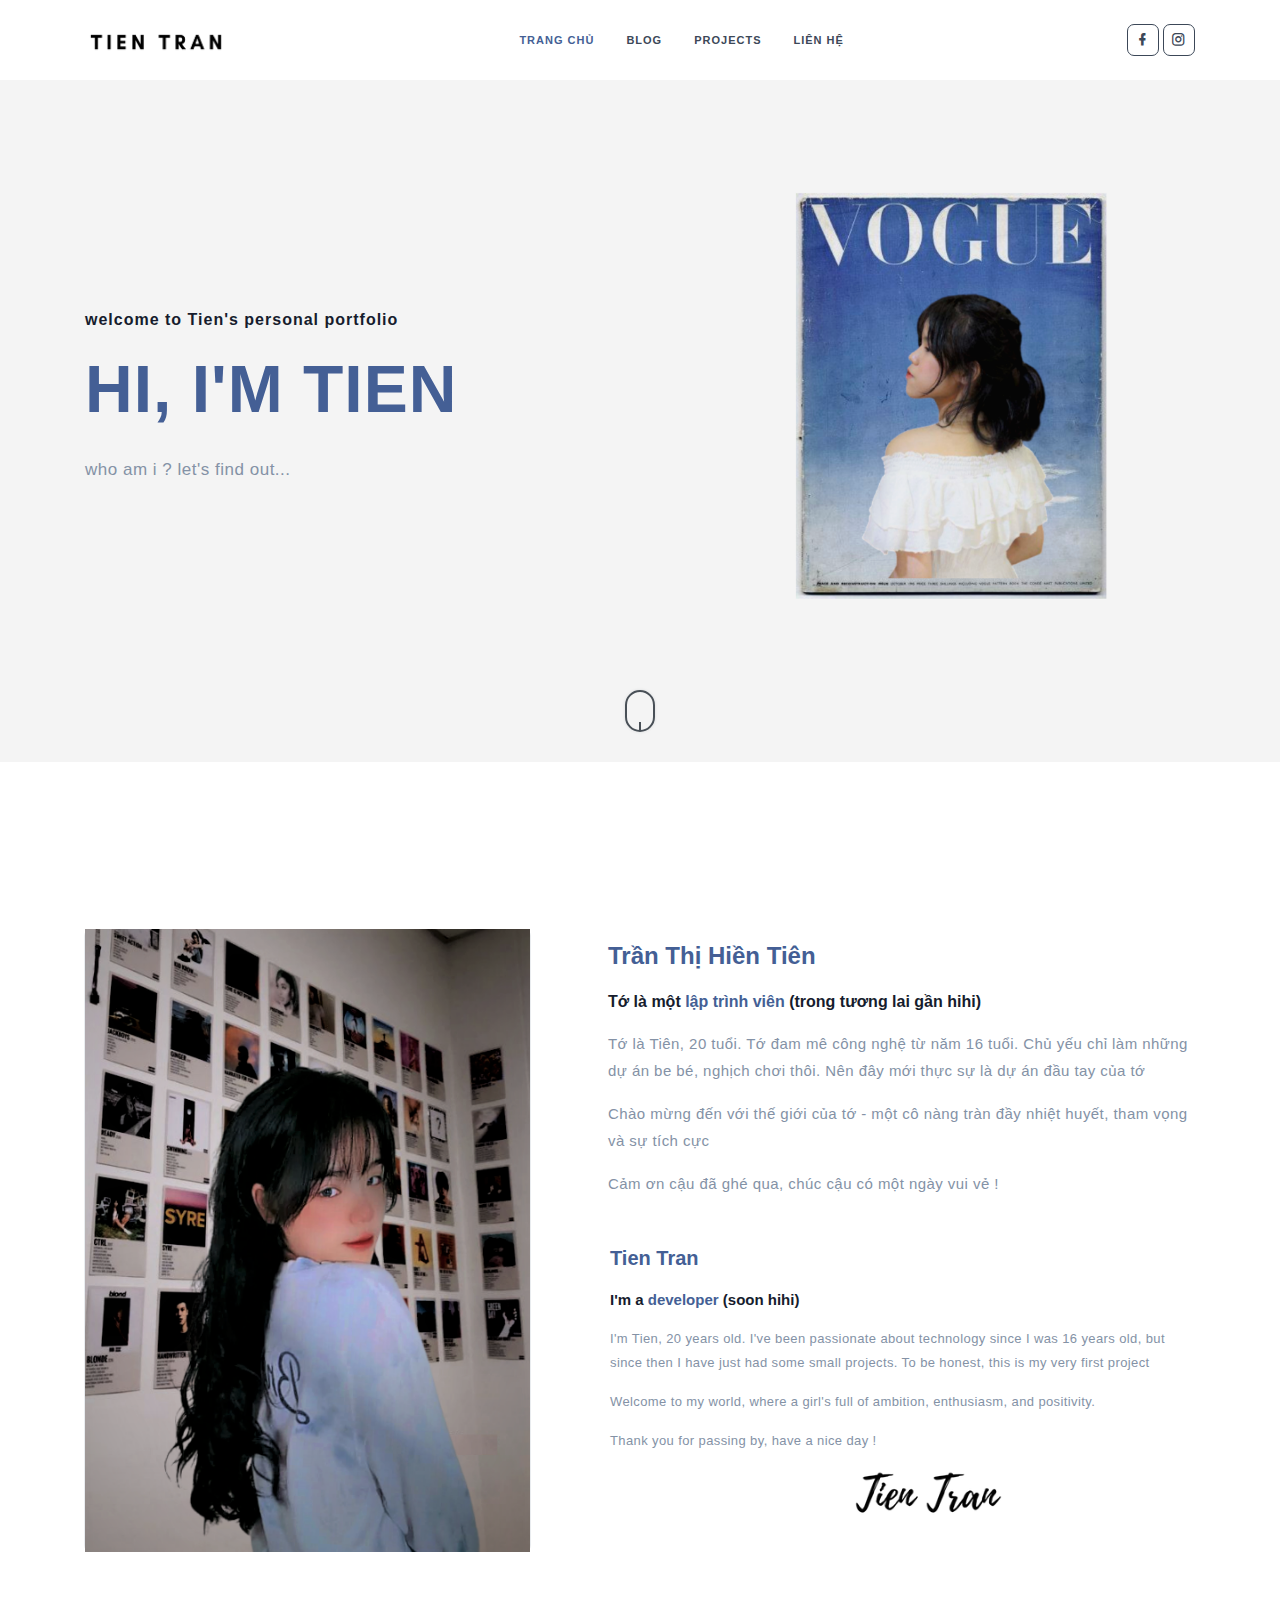
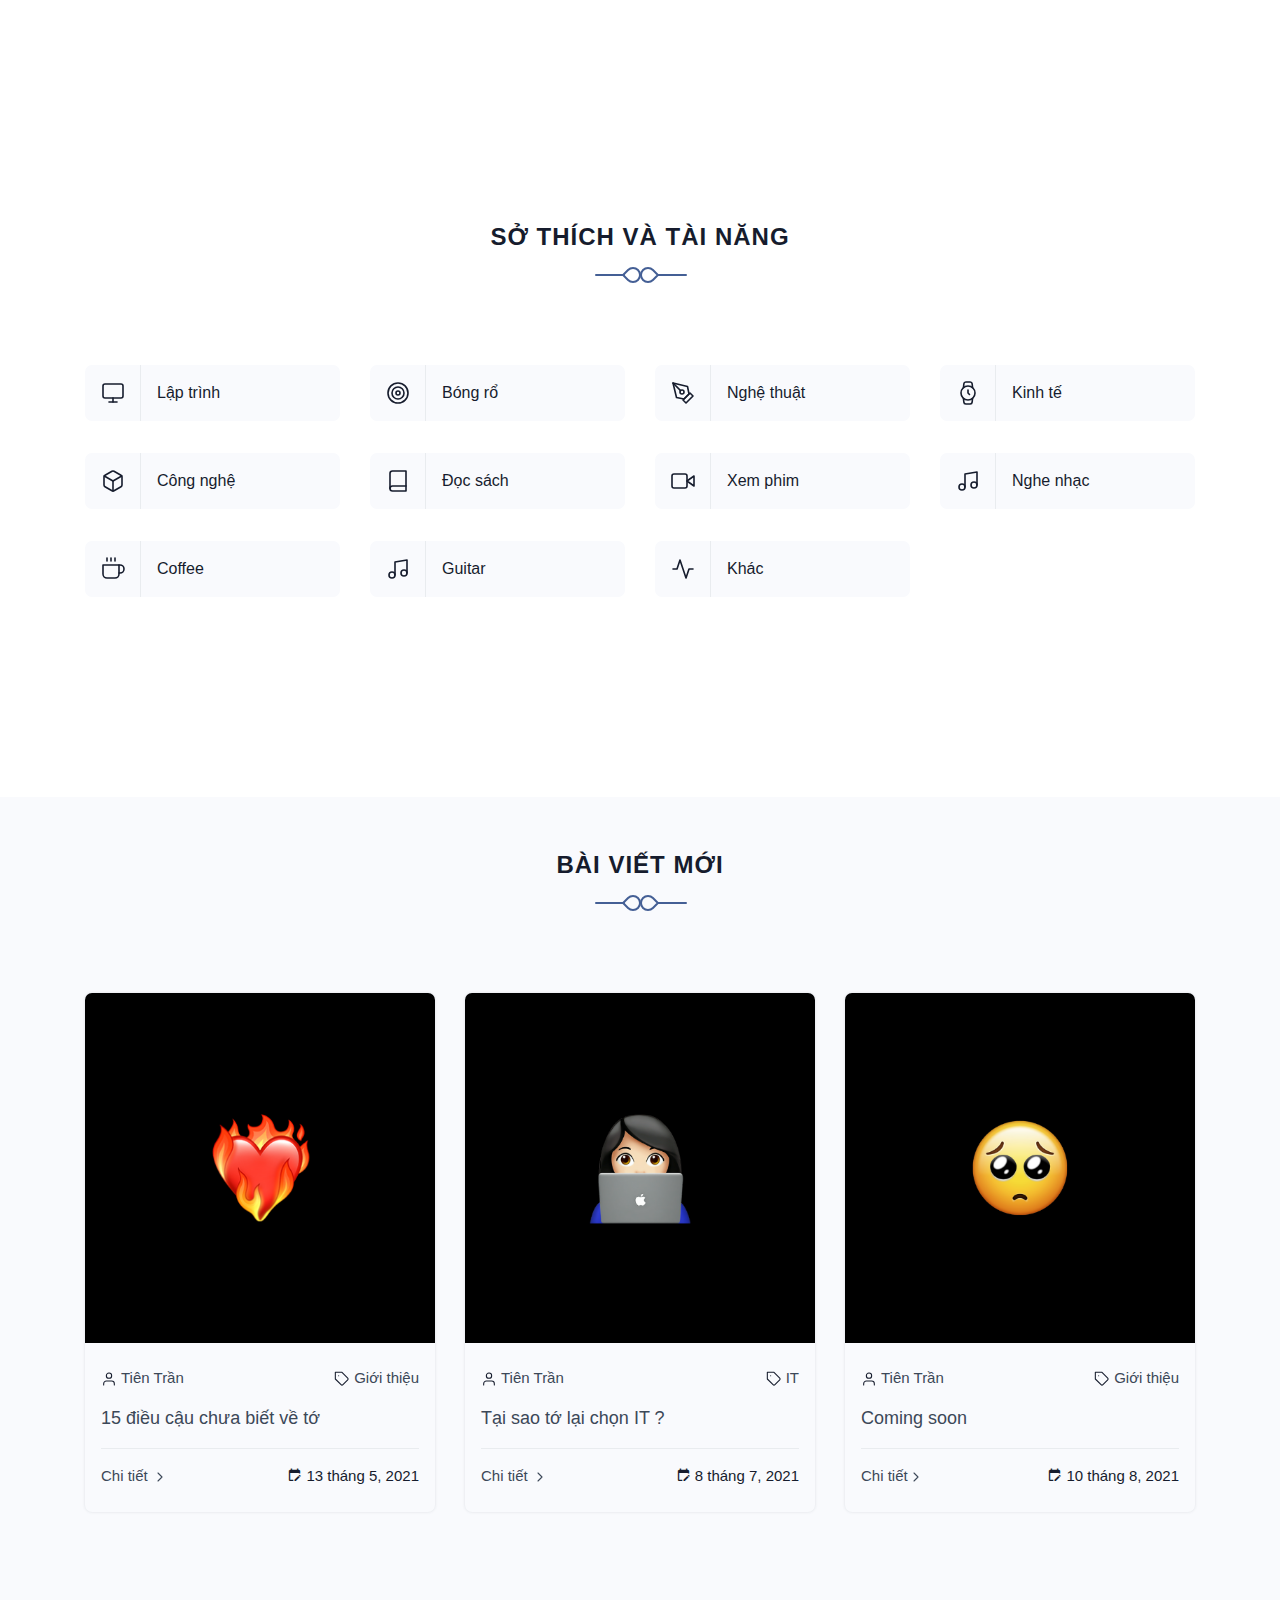
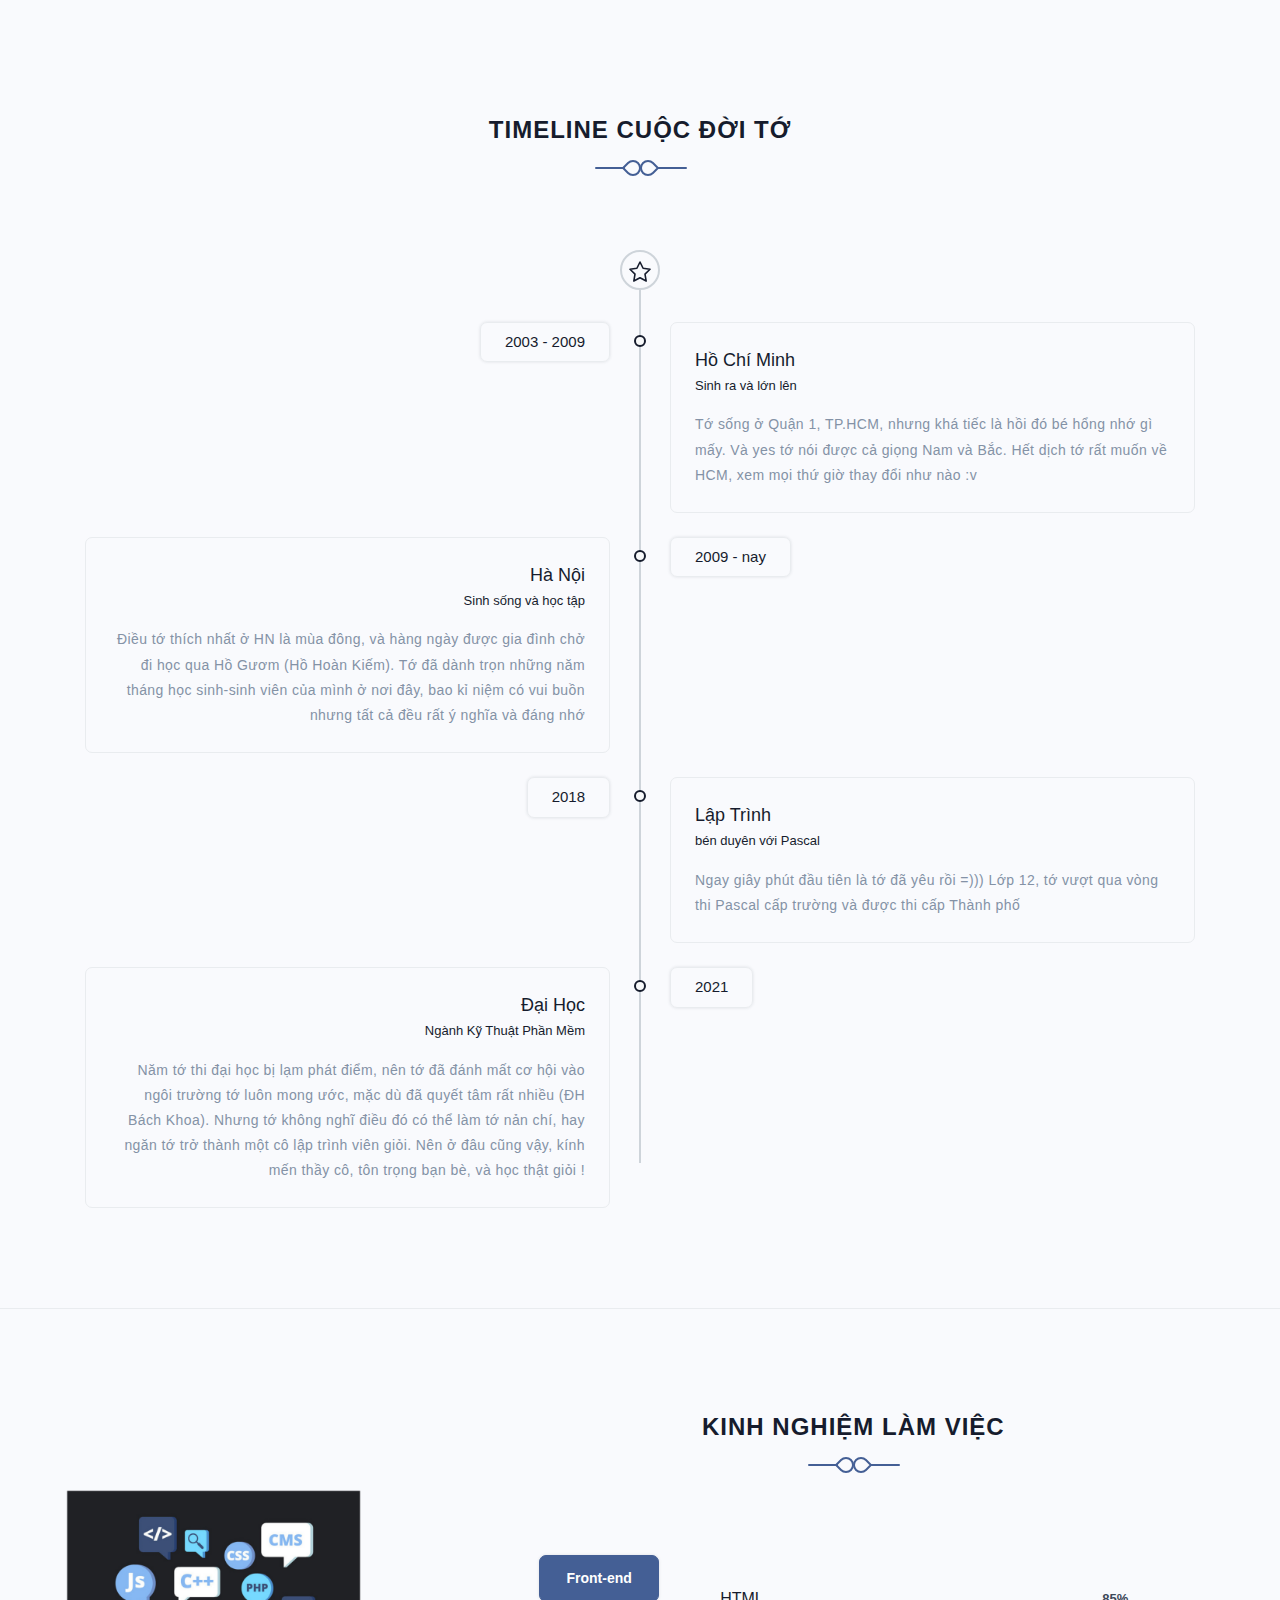
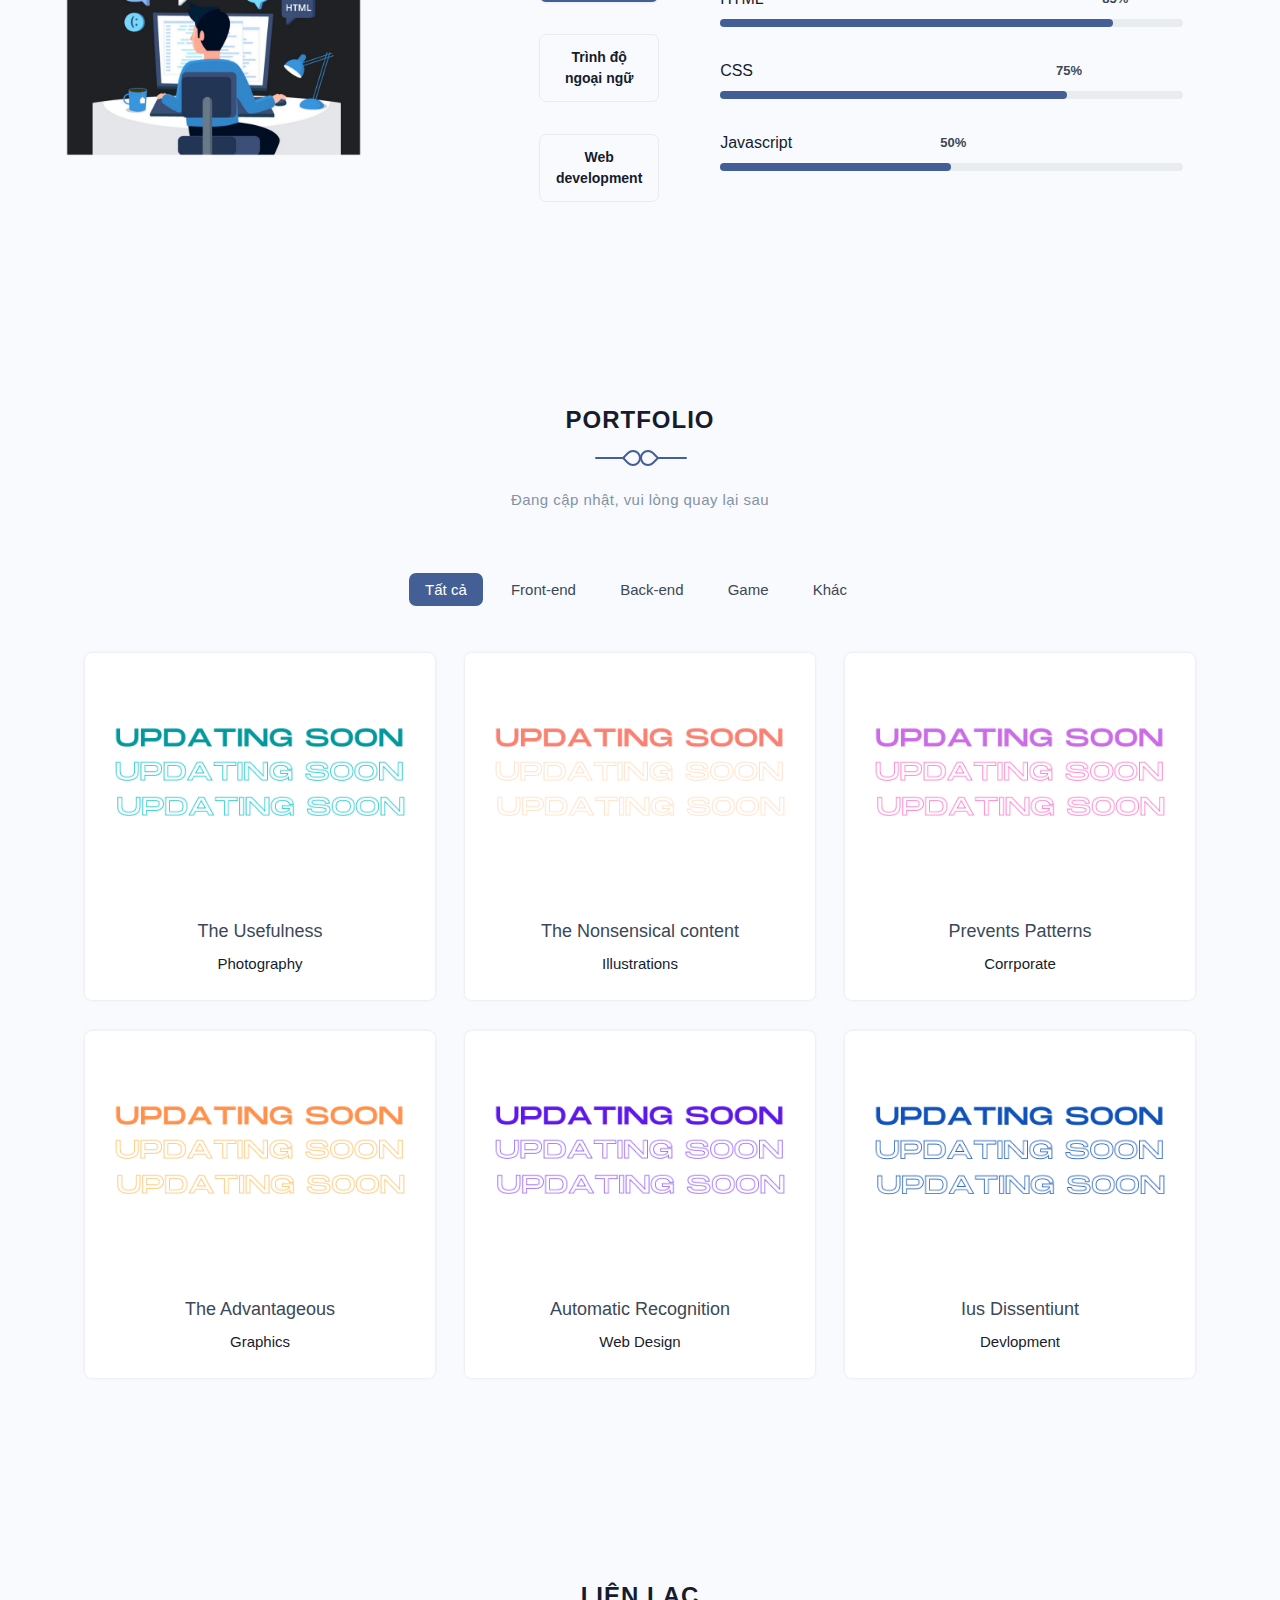
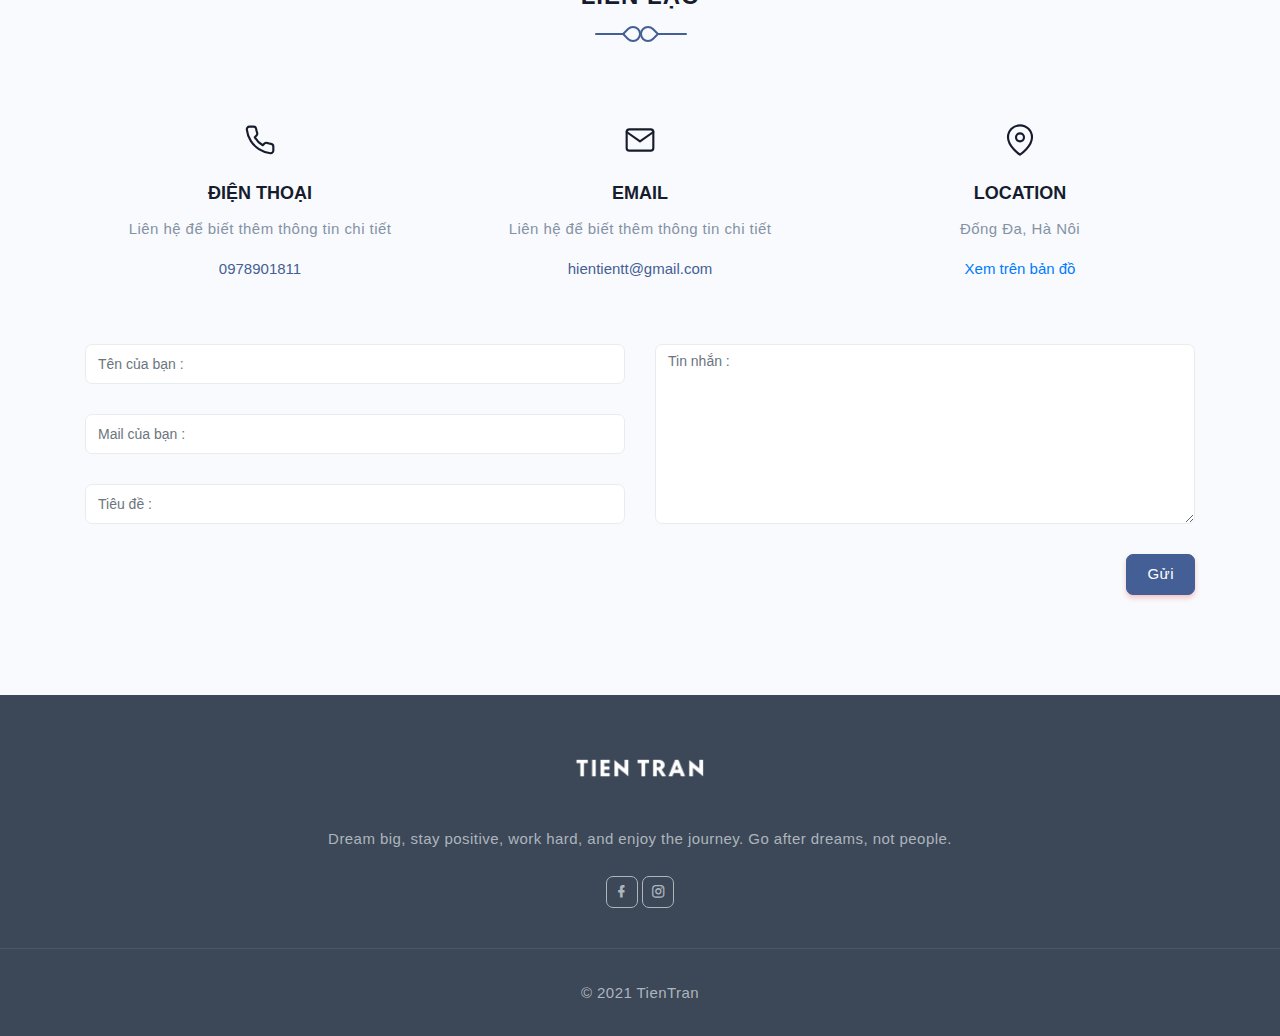
<file: index.html>
<!DOCTYPE html>
    <html lang="en">

    <head>
        <meta charset="utf-8">
        <title> Tiên Trần </title>
        <link rel="shortcut icon" href="/favicon.ico" />
        <meta name="viewport" content="width=device-width, initial-scale=1.0">
        <meta name="description" content="Premium Bootstrap 4 Landing Page Template" />
        <meta name="keywords" content="bootstrap 4, premium, marketing, multipurpose" />
        <meta content="Shreethemes" name="author" />
        <!-- favicon -->
        <link rel="shortcut icon" href="images/favicon.ico">
        <!-- Bootstrap -->
        <link href="css/bootstrap.min.css" rel="stylesheet" type="text/css" />
        <!-- Magnific -->
        <link href="css/magnific-popup.css" rel="stylesheet" type="text/css" />
        <!-- Icon -->
        <link href="css/materialdesignicons.min.css" rel="stylesheet" type="text/css" />
                  
        <!-- SLICK SLIDER -->
        <link rel="stylesheet" href="css/owl.carousel.min.css"/> 
        <link rel="stylesheet" href="css/owl.theme.css"/> 
        <link rel="stylesheet" href="css/owl.transitions.css"/>    
        <!-- Custom Css -->
        <link href="css/style.css" rel="stylesheet" type="text/css" id="theme-opt" />
        <link href="css/colors/default.css" rel="stylesheet" id="color-opt">

    </head>

    <body>
        <!-- Loader -->
        <div id="preloader">
            <div id="status">
                <div class="logo">
                    <img src="images/logo.png" width="20%" height="20%" class="d-block mx-auto" alt="">
                </div>
                <div class="spinner">
                    <div class="bounce1"></div>
                    <div class="bounce2"></div>
                    <div class="bounce3"></div>
                </div>
            </div>
        </div>
        <!-- Loader -->
        
        <!-- Navbar Start -->
        <nav class="navbar navbar-expand-lg fixed-top navbar-custom navbar-light sticky">
    		<div class="container" >
                <a class="navbar-brand">
                    <img src="images/logo.png"  height="20" alt="">
                </a>
                <button class="navbar-toggler" type="button" data-toggle="collapse" data-target="#navbarCollapse" aria-controls="navbarCollapse" aria-expanded="false" aria-label="Toggle navigation">
                    <span data-feather="menu" class="fea icon-md"></span>
                </button><!--end button-->

                <div class="collapse navbar-collapse" id="navbarCollapse">
                    <ul class="navbar-nav navbar-nav-link mx-auto">
                        <li class="nav-item active">
                            <a class="nav-link" href="#home"> Trang chủ </a>
                        </li><!--end nav item-->
                        <li class="nav-item">
                            <a class="nav-link" href="#news">Blog</a>
                        </li><!--end nav item-->
                       
                        <li class="nav-item">
                            <a class="nav-link" href="#projects">Projects</a>
                        </li><!--end nav item-->
                        
                        <li class="nav-item">
                            <a class="nav-link" href="#contact">Liên hệ</a>
                        </li><!--end nav item-->
                        
                    </ul>

                    <ul class="list-unstyled mb-0 mt-2 mt-sm-0 social-icon">
                        <li class="list-inline-item"><a href="https://www.facebook.com/hientientt/"><i class="mdi mdi-facebook"></i></a></li>
                        <li class="list-inline-item"><a href="https://www.instagram.com/hientientt/"><i class="mdi mdi-instagram"></i></a></li>
                    </ul>
                </div> 
            </div><!--end container-->
		</nav><!--end navbar-->
        <!-- Navbar End -->

        <!-- HOME START-->
        <section class="bg-home bg-light d-table w-100" style="background-image:url('images/home/01.png')" id="home">
            <div class="container">
                <div class="row align-items-center">
                    <div class="col-lg-12">
                        <div class="title-heading mt-5">
                            <h6 class="sub-title">welcome to Tien's personal portfolio </h6>
                            <h1 class="heading text-primary mb-3">HI, I'M TIEN </h1>
                            <p class="para-desc text-muted">who am i ? let's find out... </p>
                            
                        </div>
                    </div><!--end col-->
                </div><!--end row-->
            </div><!--end container--> 
            <a href="#about" data-scroll-nav="1" class="mouse-icon rounded-pill bg-transparent mouse-down">
                <span class="wheel position-relative d-block mover"></span>
            </a>
        </section><!--end section-->
        <!-- HOME END-->
        
        <!-- About Start -->
        <section 
         id="about">
            <div class="container">
                <div class="row align-items-center">
                    <div class="col-lg-5 col-md-5">
                        <div class="about-hero">
                            <img src="images/tien.png" class="img-fluid mx-auto d-block about-tween position-relative" alt="">
                        </div>
                    </div><!--end col-->

                    <div class="col-lg-7 col-md-7 mt-4 pt-2 mt-sm-0 pt-sm-0">
                        <div class="section-title mb-0 ml-lg-5 ml-md-3" >
                            <h4 class="title text-primary mb-3" style="padding-top:30% ;">Trần Thị Hiền Tiên</h4>
                            <h6 class="designation mb-3">Tớ là một <span class="text-primary">lập trình viên </span>(trong tương lai gần hihi)</h6>
                        
                            <p class="text-muted">Tớ là Tiên, 20 tuổi. Tớ đam mê công nghệ từ năm 16 tuổi. Chủ yếu chỉ làm những dự án be bé, nghịch chơi thôi.
Nên đây mới thực sự là dự án đầu tay của tớ
</p>
                            <p class="text-muted">Chào mừng đến với  thế giới của tớ - một cô nàng tràn đầy nhiệt huyết, tham vọng và sự tích cực

</p> 

    <p class="text-muted">Cảm ơn cậu đã ghé qua, chúc cậu có một ngày vui vẻ ! </p>
    </div>

        



                        <div class="tienganh" style="padding-left: 50px;padding-top:30px ;padding-bottom: 200px; font-size: 13px;">
                                            <h4 class="title text-primary mb-3" style="font-size: 20px !important;">Tien Tran</h4>
                                                                        <h6 class="designation mb-3" style="font-size: 15px !important;">I'm a <span class="text-primary"style="font-size: 15px !important;">developer</span> (soon hihi)</h6>
                                                                        <p class="text-muted">I'm Tien, 20 years old. I've been passionate about technology since I was 16 years old, but since then I have just had some small projects. 
                            To be honest, this is my very first project 

                                            </p>
                                                                        <p class="text-muted">Welcome to my world, where a girl's full of ambition, enthusiasm, and positivity.</p> 

                                                <p class="text-muted">Thank you for passing by, have a nice day !             </p>
                              <img src="images/sign.png" height="50" alt style="padding-left: 40%;">
                        </div>
                        

                
                          
                        </div>
                    </div><!--end col-->
                </div><!--end row-->
            </div><!--end container-->

            <div class="container mt-100 mt-60" style="padding-bottom: 200px;">
                <div class="row justify-content-center">
                    <div class="col-12 text-center">
                        <div class="section-title">
                            <div class="titles">
                                <h4 class="title title-line text-uppercase mb-4 pb-4">Sở thích và tài năng</h4>
                                <span></span>
                            </div>
                            <p class="text-muted mx-auto para-desc mb-0"></p>
                        </div>
                    </div><!--end col-->
                </div><!--end row-->
                
                <div class="row">
                    <div class="col-lg-3 col-md-4 col-12 mt-4 pt-2">
                        <div class="interests-desc bg-light position-relative px-2 py-3 rounded">
                            <div class="hobbies d-flex align-items-center">
                                <div class="text-center rounded-pill mr-4">
                                    <i data-feather="monitor" class="icon fea icon-md-sm"></i>
                                </div>
                                <div class="content">
                                    <h6 class="title mb-0">Lập trình</h6>
                                </div>
                            </div>
                        </div>
                    </div><!--end col-->
                    
                    <div class="col-lg-3 col-md-4 col-12 mt-4 pt-2">
                        <div class="interests-desc bg-light position-relative px-2 py-3 rounded">
                            <div class="hobbies d-flex align-items-center">
                                <div class="text-center rounded-pill mr-4">
                                    <i data-feather="target" class="icon fea icon-md-sm"></i>
                                </div>
                                <div class="content">
                                    <h6 class="title mb-0">Bóng rổ</h6>
                                </div>
                            </div>
                        </div>
                    </div><!--end col-->
                    
                    <div class="col-lg-3 col-md-4 col-12 mt-4 pt-2">
                        <div class="interests-desc bg-light position-relative px-2 py-3 rounded">
                            <div class="hobbies d-flex align-items-center">
                                <div class="text-center rounded-pill mr-4">
                                    <i data-feather="pen-tool" class="icon fea icon-md-sm"></i>
                                </div>
                                <div class="content">
                                    <h6 class="title mb-0">Nghệ thuật</h6>
                                </div>
                            </div>
                        </div>
                    </div><!--end col-->   
                  
                    <div class="col-lg-3 col-md-4 col-12 mt-4 pt-2">
                        <div class="interests-desc bg-light position-relative px-2 py-3 rounded">
                            <div class="hobbies d-flex align-items-center">
                                <div class="text-center rounded-pill mr-4">
                                    <i data-feather="watch" class="icon fea icon-md-sm"></i>
                                </div>
                                <div class="content">
                                    <h6 class="title mb-0">Kinh tế</h6>
                                </div>
                            </div>
                        </div>
                    </div><!--end col-->
                    
                    <div class="col-lg-3 col-md-4 col-12 mt-4 pt-2">
                        <div class="interests-desc bg-light position-relative px-2 py-3 rounded">
                            <div class="hobbies d-flex align-items-center">
                                <div class="text-center rounded-pill mr-4">
                                    <i data-feather="box" class="icon fea icon-md-sm"></i>
                                </div>
                                <div class="content">
                                    <h6 class="title mb-0">Công nghệ</h6>
                                </div>
                            </div>
                        </div>
                    </div><!--end col-->

                    <div class="col-lg-3 col-md-4 col-12 mt-4 pt-2">
                        <div class="interests-desc bg-light position-relative px-2 py-3 rounded">
                            <div class="hobbies d-flex align-items-center">
                                <div class="text-center rounded-pill mr-4">
                                    <i data-feather="book" class="icon fea icon-md-sm"></i>
                                </div>
                                <div class="content">
                                    <h6 class="title mb-0">Đọc sách</h6>
                                </div>
                            </div>
                        </div>
                    </div><!--end col-->
                     

                    <div class="col-lg-3 col-md-4 col-12 mt-4 pt-2">
                        <div class="interests-desc bg-light position-relative px-2 py-3 rounded">
                            <div class="hobbies d-flex align-items-center">
                                <div class="text-center rounded-pill mr-4">
                                    <i data-feather="video" class="icon fea icon-md-sm"></i>
                                </div>
                                <div class="content">
                                    <h6 class="title mb-0">Xem phim</h6>
                                </div>
                            </div>
                        </div>
                    </div><!--end col-->
                    
                 
                    
                    <div class="col-lg-3 col-md-4 col-12 mt-4 pt-2">
                        <div class="interests-desc bg-light position-relative px-2 py-3 rounded">
                            <div class="hobbies d-flex align-items-center">
                                <div class="text-center rounded-pill mr-4">
                                    <i data-feather="music" class="icon fea icon-md-sm"></i>
                                </div>
                                <div class="content">
                                    <h6 class="title mb-0">Nghe nhạc</h6>
                                </div>
                            </div>
                        </div>
                    </div><!--end col-->
                    
                    <div class="col-lg-3 col-md-4 col-12 mt-4 pt-2">
                        <div class="interests-desc bg-light position-relative px-2 py-3 rounded">
                            <div class="hobbies d-flex align-items-center">
                                <div class="text-center rounded-pill mr-4">
                                    <i data-feather="coffee" class="icon fea icon-md-sm"></i>
                                </div>
                                <div class="content">
                                    <h6 class="title mb-0">Coffee</h6>
                                </div>
                            </div>
                        </div>
                    </div><!--end col-->
                    
                    
                 
                    
                    <div class="col-lg-3 col-md-4 col-12 mt-4 pt-2">
                        <div class="interests-desc bg-light position-relative px-2 py-3 rounded">
                            <div class="hobbies d-flex align-items-center">
                                <div class="text-center rounded-pill mr-4">
                                    <i data-feather="music" class="icon fea icon-md-sm"></i>
                                </div>
                                <div class="content">
                                    <h6 class="title mb-0">Guitar</h6>
                                </div>
                            </div>
                        </div>
                    </div><!--end col-->
                    
                    <div class="col-lg-3 col-md-4 col-12 mt-4 pt-2">
                        <div class="interests-desc bg-light position-relative px-2 py-3 rounded">
                            <div class="hobbies d-flex align-items-center">
                                <div class="text-center rounded-pill mr-4">
                                    <i data-feather="activity" class="icon fea icon-md-sm"></i>
                                </div>
                                <div class="content">
                                    <h6 class="title mb-0">Khác</h6>
                                </div>
                            </div>
                        </div>
                    </div><!--end col-->
                </div>
            </div><!--end container-->

<!-- Blog Start -->
<section class="section bg-light pb-3" id="news" style="padding-top: 50px;">
    <div class="container">
        <div class="row justify-content-center">
            <div class="col-12 text-center">
                <div class="section-title">
                    <div class="titles">
                        <h4 class="title title-line text-uppercase mb-4 pb-4">Bài viết mới</h4>
                        <span></span>
                    </div>
                    <p class="text-muted mx-auto para-desc mb-0"></p>
                </div>
            </div><!--end col-->
        </div><!--end row-->

        <div class="row">
            <div class="col-lg-4 col-md-6 col-12 mt-4 pt-2">
                <div class="blog-post rounded shadow">
                    <img src="images/blog/01.jpg" class="img-fluid rounded-top" alt="">
                    <div class="content pt-4 pb-4 p-3">
                        <ul class="list-unstyled d-flex justify-content-between post-meta">
                                    <li><i data-feather="user" class="fea icon-sm mr-1"></i><a href="javascript:void(0)" class="text-dark">Tiên Trần</a></li> 
                                    <li><i data-feather="tag" class="fea icon-sm mr-1"></i><a href="javascript:void(0)" class="text-dark">Giới thiệu</a></li>                                    
                                </ul>  
                        <h5 class="mb-3"><a href="page-blog-detail.html" class="title text-dark">15 điều cậu chưa biết về tớ</a></h5> 
                        <ul class="list-unstyled mb-0 pt-3 border-top d-flex justify-content-between">
                            <li><a href="page-blog-detail.html" class="text-dark">Chi tiết <i data-feather="chevron-right" class="fea icon-sm"></i></a></li>
                            <li><i class="mdi mdi-calendar-edit mr-1"></i>13 tháng 5, 2021</li>
                        </ul>
                    </div><!--end content-->
                </div><!--end blog post-->
            </div><!--end col-->
           
            <div class="col-lg-4 col-md-6 col-12 mt-4 pt-2">
                <div class="blog-post rounded shadow">
                    <img src="images/blog/02.jpg" class="img-fluid rounded-top" alt="">
                    <div class="content pt-4 pb-4 p-3">
                        <ul class="list-unstyled d-flex justify-content-between post-meta">
                                    <li><i data-feather="user" class="fea icon-sm mr-1"></i><a href="javascript:void(0)" class="text-dark">Tiên Trần</a></li> 
                                    <li><i data-feather="tag" class="fea icon-sm mr-1"></i><a href="javascript:void(0)" class="text-dark">IT</a></li>                                    
                                </ul> 
                        <h5 class="mb-3"><a href="page-blog-detail2.html" class="title text-dark">Tại sao tớ lại chọn IT ?</a></h5>
                        <ul class="list-unstyled mb-0 pt-3 border-top d-flex justify-content-between">
                            <li><a href="page-blog-detail2.html" class="text-dark">Chi tiết <i data-feather="chevron-right" class="fea icon-sm"></i></a></li>
                            <li><i class="mdi mdi-calendar-edit mr-1"></i>8 tháng 7, 2021</li>
                        </ul>
                    </div><!--end content-->
                </div><!--end blog post-->
            </div><!--end col-->

            <div class="col-lg-4 col-md-6 col-12 mt-4 pt-2">
                <div class="blog-post rounded shadow">
                    <img src="images/blog/03.jpg" class="img-fluid rounded-top" alt="">
                    <div class="content pt-4 pb-4 p-3">
                        <ul class="list-unstyled d-flex justify-content-between post-meta">
                                    <li><i data-feather="user" class="fea icon-sm mr-1"></i><a href="javascript:void(0)" class="text-dark">Tiên Trần</a></li> 
                                    <li><i data-feather="tag" class="fea icon-sm mr-1"></i><a href="javascript:void(0)" class="text-dark">Giới thiệu</a></li>                                          
                                </ul> 
                        <h5 class="mb-3"><a href="page-blog-detail3.html" class="title text-dark">Coming soon </a></h5>
                        <ul class="list-unstyled mb-0 pt-3 border-top d-flex justify-content-between">
                            <li><a href="page-blog-detail3.html" class="text-dark">Chi tiết<i data-feather="chevron-right" class="fea icon-sm"></i></a></li>
                            <li><i class="mdi mdi-calendar-edit mr-1"></i>10 tháng 8, 2021</li>
                        </ul>
                    </div><!--end content-->
                </div><!--end blog post-->
            </div><!--end col-->
        </div><!--end row-->
    </div><!--end container-->

   
<!-- Blog Start -->

       <!-- Resume Start -->
        <section class="section" id="resume" style="padding-top: 200px;">
            <div class="container">
                <div class="row justify-content-center">
                    <div class="col-12 text-center">
                        <div class="section-title">
                            <div class="titles">
                                <h4 class="title title-line text-uppercase mb-4 pb-4">Timeline cuộc đời tớ</h4>
                                <span></span>
                            </div>
                            <p class="text-muted mx-auto para-desc mb-0"></p>
                        </div>
                    </div><!--end col-->
                </div><!--end row-->

                <div class="row">
                    <div class="col-12">
                        <div class="main-icon rounded-pill text-center mt-4 pt-2">
                            <i data-feather="star" class="fea icon-md-sm"></i>
                        </div>
                        <div class="timeline-page pt-2 position-relative">
                            <div class="timeline-item mt-4">
                                <div class="row">
                                    <div class="col-lg-6 col-md-6 col-sm-6">
                                        <div class="duration date-label-left border rounded p-2 pl-4 pr-4 position-relative shadow text-left">2003 - 2009</div>
                                    </div><!--end col-->
                                    <div class="col-lg-6 col-md-6 col-sm-6">
                                        <div class="event event-description-right rounded p-4 border float-left text-left">
                                            <h5 class="title mb-0 text-capitalize">Hồ Chí Minh</h5>
                                            <small class="company">Sinh ra và lớn lên</small>
                                            <p class="timeline-subtitle mt-3 mb-0 text-muted">Tớ sống ở Quận 1, TP.HCM, nhưng khá tiếc là hồi đó bé hổng nhớ gì mấy. Và yes tớ nói được cả giọng Nam và Bắc. Hết dịch tớ rất muốn về HCM, xem mọi thứ giờ thay đổi như nào :v </p>
                                        </div>
                                    </div><!--end col-->
                                </div><!--end row-->
                            </div><!--end timeline item-->
            
                            <div class="timeline-item mt-4">
                                <div class="row">
                                    <div class="col-lg-6 col-md-6 col-sm-6 order-sm-1 order-2">
                                        <div class="event event-description-left rounded p-4 border float-left text-right">
                                            <h5 class="title mb-0 text-capitalize">Hà Nội</h5>
                                            <small class="company">Sinh sống và học tập</small>
                                            <p class="timeline-subtitle mt-3 mb-0 text-muted">Điều tớ thích nhất ở HN là mùa đông, và hàng ngày được gia đình chở đi học qua Hồ Gươm (Hồ Hoàn Kiếm). Tớ đã dành trọn những năm tháng học sinh-sinh viên của mình ở nơi đây, bao kỉ niệm có vui buồn nhưng tất cả đều rất ý nghĩa và đáng nhớ</p>
                                        </div>
                                    </div><!--end col-->
                                    <div class="col-lg-6 col-md-6 col-sm-6 order-sm-2 order-1">
                                        <div class="duration duration-right rounded border p-2 pl-4 pr-4 position-relative shadow text-left">2009 - nay</div>
                                    </div><!--end col-->
                                </div><!--end row-->
                            </div><!--end timeline item-->
        
                            <div class="timeline-item mt-4">
                                <div class="row">
                                    <div class="col-lg-6 col-md-6 col-sm-6">
                                        <div class="duration date-label-left border rounded p-2 pl-4 pr-4 position-relative shadow text-left"> 2018</div>
                                    </div><!--end col-->
                                    <div class="col-lg-6 col-md-6 col-sm-6">
                                        <div class="event event-description-right rounded p-4 border float-left text-left">
                                            <h5 class="title mb-0 text-capitalize">Lập trình</h5>
                                            <small class="company">bén duyên với Pascal</small>
                                            <p class="timeline-subtitle mt-3 mb-0 text-muted">Ngay giây phút đầu tiên là tớ đã yêu rồi =))) Lớp 12, tớ vượt qua vòng thi Pascal cấp trường và được thi cấp Thành phố</p>
                                        </div>
                                    </div><!--end col-->
                                </div><!--end row-->
                            </div><!--end timeline item-->



                            <div class="timeline-item mt-4">
                                <div class="row">
                                    <div class="col-lg-6 col-md-6 col-sm-6 order-sm-1 order-2">
                                        <div class="event event-description-left rounded p-4 border float-left text-right">
                                            <h5 class="title mb-0 text-capitalize">Đại học</h5>
                                            <small class="company">Ngành Kỹ Thuật Phần Mềm</small>
                                            <p class="timeline-subtitle mt-3 mb-0 text-muted">Năm tớ thi đại học bị lạm phát điểm, nên tớ đã đánh mất cơ hội vào ngôi trường tớ luôn mong ước, mặc dù đã quyết tâm rất nhiều (ĐH Bách Khoa). Nhưng tớ không nghĩ điều đó có thể làm tớ nản chí, hay ngăn tớ trở thành một cô lập trình viên giỏi. Nên ở đâu cũng vậy, kính mến thầy cô, tôn trọng bạn bè, và học thật giỏi !</p>
                                        </div>
                                    </div><!--end col-->
                                    <div class="col-lg-6 col-md-6 col-sm-6 order-sm-2 order-1">
                                        <div class="duration duration-right rounded border p-2 pl-4 pr-4 position-relative shadow text-left">2021</div>
                                    </div><!--end col-->
                                </div><!--end row-->
                            </div><!--end timeline item-->

                            
                        </div><!--end timeline page-->
                        <!-- TIMELINE END -->
                    </div><!--end col-->
                </div><!--end row-->
            </div><!--end container-->
        </section><!--end section-->   
        <!-- Skill End -->

        <!-- Skill & CTA START -->
        <section class="cta-full border-top">
            <div class="container-fluid">
                <div class="row position-relative">
                    <div class="col-lg-4 padding-less img" style="background-image:url('images/skills.jpg')" data-jarallax='{"speed": 0.5}'></div><!-- end col -->
                    <div class="col-lg-8 offset-lg-4">                        <div class="cta-full-img-box">
                            <div class="row justify-content-center">
                                <div class="col-12 text-center">
                                    <div class="section-title">
                                        <div class="titles">
                                            <h4 class="title title-line text-uppercase mb-4 pb-4">Kinh nghiệm làm việc</h4>
                                            <span></span>
                                        </div>
                                        <p class="text-muted mx-auto para-desc mb-0"></p>
                                    </div>
                                </div><!--end col-->
                            </div><!--end row-->

                            <div class="row align-items-center">
                                <div class="col-lg-3 col-md-4 col-12">
                                    <ul class="nav nav-pills flex-column px-0" id="pills-tab" role="tablist">
                                        <li class="nav-item mt-4 pt-2">
                                            <a class="nav-link rounded active" id="pills-cloud-tab" data-toggle="pill" href="#pills-cloud" role="tab" aria-controls="pills-cloud" aria-selected="false">
                                                <div class="skill-container text-center pt-1 pb-1">
                                                    <h6 class="title mb-0">Front-end</h6>
                                                </div>
                                            </a><!--end nav link-->
                                        </li><!--end nav item-->
                                        
                                        <li class="nav-item mt-4 pt-2">
                                            <a class="nav-link rounded" id="pills-smart-tab" data-toggle="pill" href="#pills-smart" role="tab" aria-controls="pills-smart" aria-selected="false">
                                                <div class="skill-container text-center pt-1 pb-1">
                                                    <h6 class="title mb-0">Trình độ ngoại ngữ</h6>
                                                </div>
                                            </a><!--end nav link-->
                                        </li><!--end nav item-->
                                        
                                        <li class="nav-item mt-4 pt-2">
                                            <a class="nav-link rounded" id="pills-apps-tab" data-toggle="pill" href="#pills-apps" role="tab" aria-controls="pills-apps" aria-selected="false">
                                                <div class="skill-container text-center pt-1 pb-1">
                                                    <h6 class="title mb-0">Web development</h6>
                                                </div>
                                            </a><!--end nav link-->
                                        </li><!--end nav item-->
                                    </ul><!--end nav pills-->
                                </div><!--end col-->

                                <div class="col-lg-9 col-md-8 col-12">
                                    <div class="tab-content pl-lg-4" id="pills-tabContent">
                                        <div class="tab-pane fade show active" id="pills-cloud" role="tabpanel" aria-labelledby="pills-cloud-tab">
                                            <div class="progress-box mt-4 pt-2">
                                                <h6 class="font-weight-normal">HTML</h6>
                                                <div class="progress">
                                                    <div class="progress-bar position-relative bg-primary" style="width:85%;">
                                                        <div class="progress-value d-block text-dark h6">85%</div>
                                                    </div>
                                                </div>
                                            </div><!--end process box-->
                                            <div class="progress-box mt-4 pt-2">
                                                <h6 class="font-weight-normal">CSS</h6>
                                                <div class="progress">
                                                    <div class="progress-bar position-relative bg-primary" style="width:75%;">
                                                        <div class="progress-value d-block text-dark h6">75%</div>
                                                    </div>
                                                </div>
                                            </div><!--end process box-->
                                            <div class="progress-box mt-4 pt-2">
                                                <h6 class="font-weight-normal">Javascript</h6>
                                                <div class="progress">
                                                    <div class="progress-bar position-relative bg-primary" style="width:50%;">
                                                        <div class="progress-value d-block text-dark h6">50%</div>
                                                    </div>
                                                </div>
                                            </div><!--end process box-->
                                        </div><!--end teb pane-->
                                        
                                        <div class="tab-pane fade" id="pills-smart" role="tabpanel" aria-labelledby="pills-smart-tab">
                                            <div class="progress-box mt-4 pt-2">
                                                <h6 class="font-weight-normal">English</h6>
                                                <div class="progress">
                                                    <div class="progress-bar position-relative bg-primary" style="width:75%;">
                                                        <div class="progress-value d-block text-dark h6">75%</div>
                                                    </div>
                                                </div>
                                            </div><!--end process box-->
                                            <div class="progress-box mt-4 pt-2">
                                                <h6 class="font-weight-normal">Chinese</h6>
                                                <div class="progress">
                                                    <div class="progress-bar position-relative bg-primary" style="width:25%;">
                                                        <div class="progress-value d-block text-dark h6">25%</div>
                                                    </div>
                                                </div>
                                            </div><!--end process box-->
                                           
                                        </div><!--end teb pane-->

                                        <div class="tab-pane fade" id="pills-apps" role="tabpanel" aria-labelledby="pills-apps-tab">
                                            <div class="progress-box mt-4 pt-2">
                                                <h6 class="font-weight-normal">Photoshop</h6>
                                                <div class="progress">
                                                    <div class="progress-bar position-relative bg-primary" style="width:85%;">
                                                        <div class="progress-value d-block text-dark h6">85%</div>
                                                    </div>
                                                </div>
                                            </div><!--end process box-->
                                            <div class="progress-box mt-4 pt-2">
                                                <h6 class="font-weight-normal">Sketch</h6>
                                                <div class="progress">
                                                    <div class="progress-bar position-relative bg-primary" style="width:75%;">
                                                        <div class="progress-value d-block text-dark h6">75%</div>
                                                    </div>
                                                </div>
                                            </div>
                                        </div><!--end teb pane-->
                                    </div><!--end tab content-->
                                </div><!--end col-->
                            </div> <!-- end row --> 
                        </div> <!-- end about detail -->
                    </div> <!-- end col -->        
                </div><!--end row-->
            </div><!--end container fluid-->
        </section><!--end section-->   
        <!-- Skill & CTA End -->

        <!-- Projects End -->
        <section class="section bg-light" id="projects">
            <div class="container">
                <div class="row justify-content-center">
                    <div class="col-12 text-center">
                        <div class="section-title">
                            <div class="titles">
                                <h4 class="title title-line text-uppercase mb-4 pb-4">Portfolio</h4>
                                <span></span>
                            </div>
                            <p class="text-muted mx-auto para-desc mb-0">Đang cập nhật, vui lòng quay lại sau</p>
                        </div>
                    </div><!--end col-->
                </div><!--end row-->
            </div>    
            
            <div class="container">                
                <div class="row mt-4 pt-2">
                    <div class="col-lg-12">
                        <ul class="portfolioFilter text-center mb-0 list-unstyled">
                            <li class="list-inline-item mb-3"><a href="#" data-filter="*" class="active text-dark mr-2 py-2 px-3 rounded">Tất cả</a></li>
                            <li class="list-inline-item mb-3"><a href="#" data-filter=".natural" class="text-dark mr-2 py-2 px-3 rounded">Front-end</a></li>
                            <li class="list-inline-item mb-3"><a href="#" data-filter=".creative" class="text-dark mr-2 py-2 px-3 rounded">Back-end</a></li>
                            <li class="list-inline-item mb-3"><a href="#" data-filter=".personal" class="text-dark mr-2 py-2 px-3 rounded">Game</a></li>
                            <li class="list-inline-item mb-3"><a href="#" data-filter=".photography" class="text-dark mr-2 py-2 px-3 rounded">Khác</a></li>
                        </ul>
                    </div><!--end col-->
                </div><!--end row-->

                <div class="portfolioContainer row">
                    <div class="col-lg-4 col-md-6 mt-4 pt-2 natural personal">
                        <div class="portfolio-box rounded shadow position-relative overflow-hidden">
                            <div class="portfolio-box-img position-relative overflow-hidden">
                                <img src="images/portfolio/1.jpg" class="img-fluid" alt="member-image">
                                <div class="overlay-work">
                                    <div class="work-content text-center">
                                        <a href="images/portfolio/1.jpg" class="text-light work-icon bg-dark d-inline-block rounded-pill mfp-image"><i data-feather="camera" class="fea icon-sm image-icon"></i></a>
                                    </div>
                                </div>
                            </div>
                            <div class="gallary-title py-4 text-center">
                                <h5><a href="page-portfolio-detail.html" class="title text-dark">The Usefulness</a></h5>
                                <span>Photography</span>
                            </div>
                        </div>
                    </div><!--end col-->

                    <div class="col-lg-4 col-md-6 mt-4 pt-2 creative personal photography">
                        <div class="portfolio-box rounded shadow position-relative overflow-hidden">
                            <div class="portfolio-box-img position-relative overflow-hidden">
                                <img src="images/portfolio/2.jpg" class="img-fluid" alt="member-image">
                                <div class="overlay-work">
                                    <div class="work-content text-center">
                                        <a href="images/portfolio/2.jpg" class="text-light work-icon bg-dark d-inline-block rounded-pill mfp-image"><i data-feather="camera" class="fea icon-sm image-icon"></i></a>
                                    </div>
                                </div>
                            </div>
                            <div class="gallary-title py-4 text-center">
                                <h5><a href="page-portfolio-detail.html" class="title text-dark">The Nonsensical content</a></h5>
                                <span>Illustrations</span>
                            </div>
                        </div>
                    </div><!--end col-->

                    <div class="col-lg-4 col-md-6 mt-4 pt-2 natural creative">
                        <div class="portfolio-box rounded shadow position-relative overflow-hidden">
                            <div class="portfolio-box-img position-relative overflow-hidden">
                                <img src="images/portfolio/4.jpg" class="img-fluid" alt="member-image">
                                <div class="overlay-work">
                                    <div class="work-content text-center">
                                        <a href="images/portfolio/4.jpg" class="text-light work-icon bg-dark d-inline-block rounded-pill mfp-image"><i data-feather="camera" class="fea icon-sm image-icon"></i></a>
                                    </div>
                                </div>
                            </div>
                            <div class="gallary-title py-4 text-center">
                                <h5><a href="page-portfolio-detail.html" class="title text-dark">Prevents Patterns</a></h5>
                                <span>Corrporate</span>
                            </div>
                        </div>
                    </div><!--end col-->

                    <div class="col-lg-4 col-md-6 mt-4 pt-2  personal photography">
                        <div class="portfolio-box rounded shadow position-relative overflow-hidden">
                            <div class="portfolio-box-img position-relative overflow-hidden">
                                <img src="images/portfolio/6.jpg" class="img-fluid" alt="member-image">
                                <div class="overlay-work">
                                    <div class="work-content text-center">
                                        <a href="images/portfolio/6.jpg" class="text-light work-icon bg-dark d-inline-block rounded-pill mfp-image"><i data-feather="camera" class="fea icon-sm image-icon"></i></a>
                                    </div>
                                </div>
                            </div>
                            <div class="gallary-title py-4 text-center">
                                <h5><a href="page-portfolio-detail.html" class="title text-dark">The Advantageous</a></h5>
                                <span>Graphics</span>
                            </div>
                        </div>
                    </div><!--end col-->

                    <div class="col-lg-4 col-md-6 mt-4 pt-2 creative photography">
                        <div class="portfolio-box rounded shadow position-relative overflow-hidden">
                            <div class="portfolio-box-img position-relative overflow-hidden">
                                <img src="images/portfolio/3.jpg" class="img-fluid" alt="member-image">
                                <div class="overlay-work">
                                    <div class="work-content text-center">
                                        <a href="images/portfolio/3.jpg" class="text-light work-icon bg-dark d-inline-block rounded-pill mfp-image"><i data-feather="camera" class="fea icon-sm image-icon"></i></a>
                                    </div>
                                </div>
                            </div>
                            <div class="gallary-title py-4 text-center">
                                <h5><a href="page-portfolio-detail.html" class="title text-dark">Automatic Recognition</a></h5>
                                <span>Web Design</span>
                            </div>
                        </div>
                    </div><!--end col-->

                    <div class="col-lg-4 col-md-6 mt-4 pt-2 natural creative">
                        <div class="portfolio-box rounded shadow position-relative overflow-hidden">
                            <div class="portfolio-box-img position-relative overflow-hidden">
                                <img src="images/portfolio/5.jpg" class="img-fluid" alt="member-image">
                                <div class="overlay-work">
                                    <div class="work-content text-center">
                                        <a href="images/portfolio/5.jpg" class="text-light work-icon bg-dark d-inline-block rounded-pill mfp-image"><i data-feather="camera" class="fea icon-sm image-icon"></i></a>
                                    </div>
                                </div>
                            </div>
                            <div class="gallary-title py-4 text-center">
                                <h5><a href="page-portfolio-detail.html" class="title text-dark"> Ius Dissentiunt </a></h5>
                                <span>Devlopment</span>
                            </div>
                        </div>
                    </div><!--end col-->
                </div><!-- End row -->

                
                </div><!--end row-->
            </div><!--end container-->
        </section><!--end section-->
        <!-- Projects End -->

      

        <!-- Contact Start -->
        <section class="section pb-0" id="contact">
            <div class="container">
                <div class="row justify-content-center">
                    <div class="col-12 text-center">
                        <div class="section-title">
                            <div class="titles">
                                <h4 class="title title-line text-uppercase mb-4 pb-4">Liên lạc</h4>
                                <span></span>
                            </div>
                          
                        </div>
                    </div><!--end col-->
                </div><!--end row-->

                <div class="row">
                    <div class="col-md-4 mt-4 pt-2">
                        <div class="contact-detail text-center">
                            <div class="icon">
                                <i data-feather="phone" class="fea icon-md"></i>
                            </div>
                            <div class="content mt-4">
                                <h5 class="title text-uppercase">Điện thoại</h5>
                                <p class="text-muted">Liên hệ để biết thêm thông tin chi tiết</p>
                                <a href="tel:+152534-468-854" class="text-primary">0978901811</a>
                            </div>  
                        </div>
                    </div><!--end col-->
                    
                    <div class="col-md-4 mt-4 pt-2">
                        <div class="contact-detail text-center">
                            <div class="icon">
                                <i data-feather="mail" class="fea icon-md"></i>
                            </div>
                            <div class="content mt-4">
                                <h5 class="title text-uppercase">Email</h5>
                                <p class="text-muted">Liên hệ để biết thêm thông tin chi tiết</p>
                                <a href="mailto:tiensethanhcong@gmail.com" class="text-primary">hientientt@gmail.com</a>
                            </div>  
                        </div>
                    </div><!--end col-->
                    
                    <div class="col-md-4 mt-4 pt-2">
                        <div class="contact-detail text-center">
                            <div class="icon">
                                <i data-feather="map-pin" class="fea icon-md"></i>
                            </div>
                            <div class="content mt-4">
                                <h5 class="title text-uppercase">Location</h5>
                                <p class="text-muted">Đống Đa, Hà Nôi</p>
                                <a href="https://www.google.com/maps/place/%C4%90%E1%BB%91ng+%C4%90a,+H%C3%A0+N%E1%BB%99i/@21.0147039,105.7855034,13z/data=!3m1!4b1!4m5!3m4!1s0x3135ab82178be9eb:0x429104feae49bd75!8m2!3d21.0180725!4d105.8299495?hl=vi-VN" >Xem trên bản đồ</a>
                            </div>  
                        </div>
                    </div><!--end col-->
                </div><!--end row-->
            </div><!--end container-->
        </section><!--end section-->

        <section class="section pt-5 mt-3">
            <div class="container">
                <div class="row justify-content-center">
                    <div class="col-lg-12">
                        <div class="custom-form mb-sm-30">
                            <div id="message"></div>
                            <form method="post" action="php/contact.php" name="contact-form" id="contact-form">
                                <div class="row">
                                    <div class="col-lg-6">
                                        <div class="row">
                                            <div class="col-lg-12 col-md-6">
                                                <div class="form-group">
                                                    <input name="name" id="name" type="text" class="form-control border rounded" placeholder="Tên của bạn :">
                                                </div>
                                            </div><!--end col-->
                                            <div class="col-lg-12 col-md-6">
                                                <div class="form-group">
                                                    <input name="email" id="email" type="email" class="form-control border rounded" placeholder="Mail của bạn :">
                                                </div> 
                                            </div><!--end col-->
                                            <div class="col-lg-12">
                                                <div class="form-group">
                                                    <input name="subject" id="subject" class="form-control border rounded" placeholder="Tiêu đề :">
                                                </div>                                                                               
                                            </div><!--end col-->
                                        </div><!--end row-->
                                    </div><!--end col-->

                                    <div class="col-lg-6">
                                        <div class="form-group">
                                            <textarea name="comments" id="comments" rows="4" class="form-control border rounded" placeholder="Tin nhắn :"></textarea>
                                        </div>
                                    </div><!--end col-->
                                </div><!--end row-->
                                <div class="row">
                                    <div class="col-sm-12 text-right">
                                        <input type="submit" id="submit" name="send" class="submitBnt btn btn-primary" value="Gửi">
                                        <div id="simple-msg"></div>
                                    </div><!--end col-->
                                </div><!--end row-->
                            </form><!--end form-->
                        </div><!--end custom-form-->
                    </div><!--end col-->
                </div><!--end row-->
            </div><!--end container-->
        </section><!--end section-->
        <!-- Contact End -->

        <!-- Footer Start -->
        <footer class="footer bg-dark">
            <div class="container">
                <div class="row justify-content-center">
                    <div class="col-12 text-center">
                        <a href="#"><img src="images/logo-light.png" height="20" alt=""></a>
                        <p class="para-desc mx-auto mt-5">Dream big, stay positive, work hard, and enjoy the journey. Go after dreams, not people.</p>
                        <ul class="list-unstyled mb-0 mt-4 social-icon">
                            <li class="list-inline-item"><a href="https://www.facebook.com/hientientt/"><i class="mdi mdi-facebook"></i></a></li>
   
                            <li class="list-inline-item"><a href="https://www.instagram.com/hientientt/"><i class="mdi mdi-instagram"></i></a></li>
                   
                
        
                        </ul>
                    </div><!--end col-->
                </div><!--end row-->
            </div><!--end container-->
        </footer><!--end footer-->
        <footer class="footer footer-bar bg-dark">
            <div class="container text-foot text-center">
                <p class="mb-0">© 2021 TienTran</p>
            </div><!--end container-->
        </footer><!--end footer-->
        <!-- Footer End -->
        
        <!-- Back to top -->
        <a href="#" class="back-to-top rounded text-center" id="back-to-top"> 
            <i class="mdi mdi-chevron-up d-block"> </i> 
        </a>
        <!-- Back to top -->

        <!-- javascript -->
        <script src="js/jquery.min.js"></script>
        <script src="js/bootstrap.bundle.min.js"></script>
        <script src="js/jquery.easing.min.js"></script>
        <script src="js/scrollspy.min.js"></script>
        <!-- SLIDER -->
        <script src="js/owl.carousel.min.js "></script>
        <!-- Magnific Popup -->
        <script src="js/jquery.magnific-popup.min.js"></script>
        <script src="js/isotope.js"></script>
        <script src="js/portfolio-filter.js"></script> 
        <script src="js/magnific.init.js"></script> 
        <!-- Contact -->
        <script src="js/contact.js"></script>
        <!-- Counter -->
        <script src="js/counter.init.js"></script>
        <!-- Tweenmax Js -->
        <script src="js/jquery-twennmax.js"></script>
        <script src="js/TweenMax.min.js"></script>
        <script src="js/jquery-twennmax.init.js"></script>
        <!-- Feather icon -->
        <script src="js/feather.min.js"></script>
        <!-- Main Js -->
        <script src="js/app.js"></script>
    </body>

</html>
</file>
<file: css/style.css>
*/
/***********************/
/*       INDEX         */
/*======================
 *    01.  Variables   *
 *    02.  Components  *
 *    03.  General     *
 *    04.  Helper      *
 *    05.  Menu        *
 *    06.  Home        *
 *    07.  About       *
 *    08.  Service     *
 *    09.  Counter     *
 *    10.  Resume      *
 *    11.  C.T.A       *
 *    12.  Portfolio   *
 *    13.  Testi       *
 *    14.  Blog        *
 *    15.  Contact     *
 *    16.  Footer      *
 ======================*/
@import url("https://fonts.googleapis.com/css?family=Montserrat:400,500,600,700|Roboto&display=swap");
h1 {
  font-size: 42px !important;
}


h2 {
  font-size: 36px !important;
}

h3 {
  font-size: 30px !important;
}

h4 {
  font-size: 24px !important;
}

h5 {
  font-size: 18px !important;
}

h6 {
  font-size: 16px !important;
}

.display-1 {
  font-size: 80px !important;
}

.display-2 {
  font-size: 72px !important;
}

.display-3 {
  font-size: 64px !important;
}

.display-4 {
  font-size: 56px !important;
}

.bg-primary {
  background-color:#445f95 !important;
}

.text-primary {
  color: #445f95 !important;
}

a.text-primary:hover, a.text-primary:focus {
  color: #dd2020 !important;
}

.bg-secondary {
  background-color: #5a6d90 !important;
}

.text-secondary {
  color: #5a6d90 !important;
}

a.text-secondary:hover, a.text-secondary:focus {
  color: #465571 !important;
}

.bg-success {
  background-color: #25b865 !important;
}

.text-success {
  color: #25b865 !important;
}

a.text-success:hover, a.text-success:focus {
  color: #1c8e4e !important;
}

.bg-warning {
  background-color: #f9a836 !important;
}

.text-warning {
  color: #f9a836 !important;
}

a.text-warning:hover, a.text-warning:focus {
  color: #f59207 !important;
}

.bg-info {
  background-color: #44bed0 !important;
}

.text-info {
  color: #44bed0 !important;
}

a.text-info:hover, a.text-info:focus {
  color: #2da3b4 !important;
}

.bg-danger {
  background-color: #d6374a !important;
}

.text-danger {
  color: #d6374a !important;
}

a.text-danger:hover, a.text-danger:focus {
  color: #b52536 !important;
}

.bg-dark {
  background-color: #3c4858 !important;
}

.text-dark {
  color: #3c4858 !important;
}

a.text-dark:hover, a.text-dark:focus {
  color: #272f3a !important;
}

.bg-muted {
  background-color: #8492a6 !important;
}

.text-muted {
  color: #8492a6 !important;
}

a.text-muted:hover, a.text-muted:focus {
  color: #68788f !important;
}

.bg-light {
  background-color: #f9fafd !important;
}

.text-light {
  color: #f9fafd !important;
}

a.text-light:hover, a.text-light:focus {
  color: #d3daf0 !important;
}

.bg-blue {
  background-color: #2d84fb !important;
}

.text-blue {
  color: #2d84fb !important;
}

a.text-blue:hover, a.text-blue:focus {
  color: #0568f0 !important;
}

.bg-footer {
  background-color: #465467 !important;
}

.text-footer {
  color: #465467 !important;
}

a.text-footer:hover, a.text-footer:focus {
  color: #323c49 !important;
}

.bg-purple {
  background-color: #662e9b !important;
}

.text-purple {
  color: #662e9b !important;
}

a.text-purple:hover, a.text-purple:focus {
  color: #4c2274 !important;
}

.bg-light-green {
  background-color: #67c56e !important;
}

.text-light-green {
  color: #67c56e !important;
}

a.text-light-green:hover, a.text-light-green:focus {
  color: #45b44d !important;
}

.bg-yellow {
  background-color: #f89d36 !important;
}

.text-yellow {
  color: #f89d36 !important;
}

a.text-yellow:hover, a.text-yellow:focus {
  color: #f38508 !important;
}

.bg-light-yellow {
  background-color: #eaba6b !important;
}

.text-light-yellow {
  color: #eaba6b !important;
}

a.text-light-yellow:hover, a.text-light-yellow:focus {
  color: #e4a53e !important;
}

.list-inline-item:not(:last-child) {
  margin-right: 0px;
  margin-bottom: 10px;
}

.rounded {
  border-radius: 7px !important;
}

.rounded-top {
  border-top-left-radius: 7px !important;
  border-top-right-radius: 7px !important;
}

.rounded-left {
  border-top-left-radius: 7px !important;
  border-bottom-left-radius: 7px !important;
}

.rounded-bottom {
  border-bottom-left-radius: 7px !important;
  border-bottom-right-radius: 7px !important;
}

.rounded-right {
  border-top-right-radius: 7px !important;
  border-bottom-right-radius: 7px !important;
}

.rounded-pill {
  border-radius: 30px !important;
}

.border {
  border: 1px solid #e9ecef !important;
}

.border-top {
  border-top: 1px solid #e9ecef !important;
}

.border-bottom {
  border-bottom: 1px solid #e9ecef !important;
}

.border-left {
  border-left: 1px solid #e9ecef !important;
}

.border-right {
  border-right: 1px solid #e9ecef !important;
}

.modal-open {
  padding-right: 0 !important;
}

.small, small {
  font-size: 85%;
  font-weight: 500;
}

.shadow {
  -webkit-box-shadow: 0 0 3px rgba(60, 72, 88, 0.15) !important;
          box-shadow: 0 0 3px rgba(60, 72, 88, 0.15) !important;
}

@media (max-width: 768px) {
  .display-1 {
    font-size: 56px !important;
  }
  .display-2 {
    font-size: 50px !important;
  }
  .display-3 {
    font-size: 42px !important;
  }
  .display-4 {
    font-size: 36px !important;
  }
}

.btn-primary {
  background-color: #445f95 !important;
  border: 1px solid #445f95 !important;
  color: #ffffff !important;
  -webkit-box-shadow: 0 3px 5px 0 rgba(229, 75, 75, 0.3);
          box-shadow: 0 3px 5px 0 rgba(229, 75, 75, 0.3);
}

.btn-primary:hover, .btn-primary:focus, .btn-primary:active, .btn-primary.active, .btn-primary.focus {
  background-color: #dd2020 !important;
  border-color: #dd2020 !important;
  color: #ffffff !important;
}

.btn-outline-primary {
  border: 1px solid #445f95;
  color: #445f95;
  background-color: transparent;
}

.btn-outline-primary:hover, .btn-outline-primary:focus, .btn-outline-primary:active, .btn-outline-primary.active, .btn-outline-primary.focus, .btn-outline-primary:not(:disabled):not(.disabled):active {
  background-color: #445f95;
  border-color: #445f95;
  color: #ffffff !important;
  -webkit-box-shadow: 0 3px 5px 0 rgba(229, 75, 75, 0.3);
          box-shadow: 0 3px 5px 0 rgba(229, 75, 75, 0.3);
}

.btn-secondary {
  background-color: #5a6d90 !important;
  border: 1px solid #5a6d90 !important;
  color: #ffffff !important;
  -webkit-box-shadow: 0 3px 5px 0 rgba(90, 109, 144, 0.3);
          box-shadow: 0 3px 5px 0 rgba(90, 109, 144, 0.3);
}

.btn-secondary:hover, .btn-secondary:focus, .btn-secondary:active, .btn-secondary.active, .btn-secondary.focus {
  background-color: #465571 !important;
  border-color: #465571 !important;
  color: #ffffff !important;
}

.btn-outline-secondary {
  border: 1px solid #5a6d90;
  color: #5a6d90;
  background-color: transparent;
}

.btn-outline-secondary:hover, .btn-outline-secondary:focus, .btn-outline-secondary:active, .btn-outline-secondary.active, .btn-outline-secondary.focus, .btn-outline-secondary:not(:disabled):not(.disabled):active {
  background-color: #5a6d90;
  border-color: #5a6d90;
  color: #ffffff !important;
  -webkit-box-shadow: 0 3px 5px 0 rgba(90, 109, 144, 0.3);
          box-shadow: 0 3px 5px 0 rgba(90, 109, 144, 0.3);
}

.btn-success {
  background-color: #25b865 !important;
  border: 1px solid #25b865 !important;
  color: #ffffff !important;
  -webkit-box-shadow: 0 3px 5px 0 rgba(37, 184, 101, 0.3);
          box-shadow: 0 3px 5px 0 rgba(37, 184, 101, 0.3);
}

.btn-success:hover, .btn-success:focus, .btn-success:active, .btn-success.active, .btn-success.focus {
  background-color: #1c8e4e !important;
  border-color: #1c8e4e !important;
  color: #ffffff !important;
}

.btn-outline-success {
  border: 1px solid #25b865;
  color: #25b865;
  background-color: transparent;
}

.btn-outline-success:hover, .btn-outline-success:focus, .btn-outline-success:active, .btn-outline-success.active, .btn-outline-success.focus, .btn-outline-success:not(:disabled):not(.disabled):active {
  background-color: #25b865;
  border-color: #25b865;
  color: #ffffff !important;
  -webkit-box-shadow: 0 3px 5px 0 rgba(37, 184, 101, 0.3);
          box-shadow: 0 3px 5px 0 rgba(37, 184, 101, 0.3);
}

.btn-warning {
  background-color: #f9a836 !important;
  border: 1px solid #f9a836 !important;
  color: #ffffff !important;
  -webkit-box-shadow: 0 3px 5px 0 rgba(249, 168, 54, 0.3);
          box-shadow: 0 3px 5px 0 rgba(249, 168, 54, 0.3);
}

.btn-warning:hover, .btn-warning:focus, .btn-warning:active, .btn-warning.active, .btn-warning.focus {
  background-color: #f59207 !important;
  border-color: #f59207 !important;
  color: #ffffff !important;
}

.btn-outline-warning {
  border: 1px solid #f9a836;
  color: #f9a836;
  background-color: transparent;
}

.btn-outline-warning:hover, .btn-outline-warning:focus, .btn-outline-warning:active, .btn-outline-warning.active, .btn-outline-warning.focus, .btn-outline-warning:not(:disabled):not(.disabled):active {
  background-color: #f9a836;
  border-color: #f9a836;
  color: #ffffff !important;
  -webkit-box-shadow: 0 3px 5px 0 rgba(249, 168, 54, 0.3);
          box-shadow: 0 3px 5px 0 rgba(249, 168, 54, 0.3);
}

.btn-info {
  background-color: #44bed0 !important;
  border: 1px solid #44bed0 !important;
  color: #ffffff !important;
  -webkit-box-shadow: 0 3px 5px 0 rgba(68, 190, 208, 0.3);
          box-shadow: 0 3px 5px 0 rgba(68, 190, 208, 0.3);
}

.btn-info:hover, .btn-info:focus, .btn-info:active, .btn-info.active, .btn-info.focus {
  background-color: #2da3b4 !important;
  border-color: #2da3b4 !important;
  color: #ffffff !important;
}

.btn-outline-info {
  border: 1px solid #44bed0;
  color: #44bed0;
  background-color: transparent;
}

.btn-outline-info:hover, .btn-outline-info:focus, .btn-outline-info:active, .btn-outline-info.active, .btn-outline-info.focus, .btn-outline-info:not(:disabled):not(.disabled):active {
  background-color: #44bed0;
  border-color: #44bed0;
  color: #ffffff !important;
  -webkit-box-shadow: 0 3px 5px 0 rgba(68, 190, 208, 0.3);
          box-shadow: 0 3px 5px 0 rgba(68, 190, 208, 0.3);
}

.btn-danger {
  background-color: #d6374a !important;
  border: 1px solid #d6374a !important;
  color: #ffffff !important;
  -webkit-box-shadow: 0 3px 5px 0 rgba(214, 55, 74, 0.3);
          box-shadow: 0 3px 5px 0 rgba(214, 55, 74, 0.3);
}

.btn-danger:hover, .btn-danger:focus, .btn-danger:active, .btn-danger.active, .btn-danger.focus {
  background-color: #b52536 !important;
  border-color: #b52536 !important;
  color: #ffffff !important;
}

.btn-outline-danger {
  border: 1px solid #d6374a;
  color: #d6374a;
  background-color: transparent;
}

.btn-outline-danger:hover, .btn-outline-danger:focus, .btn-outline-danger:active, .btn-outline-danger.active, .btn-outline-danger.focus, .btn-outline-danger:not(:disabled):not(.disabled):active {
  background-color: #d6374a;
  border-color: #d6374a;
  color: #ffffff !important;
  -webkit-box-shadow: 0 3px 5px 0 rgba(214, 55, 74, 0.3);
          box-shadow: 0 3px 5px 0 rgba(214, 55, 74, 0.3);
}

.btn-dark {
  background-color: #3c4858 !important;
  border: 1px solid #3c4858 !important;
  color: #ffffff !important;
  -webkit-box-shadow: 0 3px 5px 0 rgba(60, 72, 88, 0.3);
          box-shadow: 0 3px 5px 0 rgba(60, 72, 88, 0.3);
}

.btn-dark:hover, .btn-dark:focus, .btn-dark:active, .btn-dark.active, .btn-dark.focus {
  background-color: #272f3a !important;
  border-color: #272f3a !important;
  color: #ffffff !important;
}

.btn-outline-dark {
  border: 1px solid #3c4858;
  color: #3c4858;
  background-color: transparent;
}

.btn-outline-dark:hover, .btn-outline-dark:focus, .btn-outline-dark:active, .btn-outline-dark.active, .btn-outline-dark.focus, .btn-outline-dark:not(:disabled):not(.disabled):active {
  background-color: #3c4858;
  border-color: #3c4858;
  color: #ffffff !important;
  -webkit-box-shadow: 0 3px 5px 0 rgba(60, 72, 88, 0.3);
          box-shadow: 0 3px 5px 0 rgba(60, 72, 88, 0.3);
}

.btn-muted {
  background-color: #8492a6 !important;
  border: 1px solid #8492a6 !important;
  color: #ffffff !important;
  -webkit-box-shadow: 0 3px 5px 0 rgba(132, 146, 166, 0.3);
          box-shadow: 0 3px 5px 0 rgba(132, 146, 166, 0.3);
}

.btn-muted:hover, .btn-muted:focus, .btn-muted:active, .btn-muted.active, .btn-muted.focus {
  background-color: #68788f !important;
  border-color: #68788f !important;
  color: #ffffff !important;
}

.btn-outline-muted {
  border: 1px solid #8492a6;
  color: #8492a6;
  background-color: transparent;
}

.btn-outline-muted:hover, .btn-outline-muted:focus, .btn-outline-muted:active, .btn-outline-muted.active, .btn-outline-muted.focus, .btn-outline-muted:not(:disabled):not(.disabled):active {
  background-color: #8492a6;
  border-color: #8492a6;
  color: #ffffff !important;
  -webkit-box-shadow: 0 3px 5px 0 rgba(132, 146, 166, 0.3);
          box-shadow: 0 3px 5px 0 rgba(132, 146, 166, 0.3);
}

.btn-light {
  background-color: #f9fafd !important;
  border: 1px solid #f9fafd !important;
  color: #ffffff !important;
  -webkit-box-shadow: 0 3px 5px 0 rgba(249, 250, 253, 0.3);
          box-shadow: 0 3px 5px 0 rgba(249, 250, 253, 0.3);
}

.btn-light:hover, .btn-light:focus, .btn-light:active, .btn-light.active, .btn-light.focus {
  background-color: #d3daf0 !important;
  border-color: #d3daf0 !important;
  color: #ffffff !important;
}

.btn-outline-light {
  border: 1px solid #f9fafd;
  color: #f9fafd;
  background-color: transparent;
}

.btn-outline-light:hover, .btn-outline-light:focus, .btn-outline-light:active, .btn-outline-light.active, .btn-outline-light.focus, .btn-outline-light:not(:disabled):not(.disabled):active {
  background-color: #f9fafd;
  border-color: #f9fafd;
  color: #ffffff !important;
  -webkit-box-shadow: 0 3px 5px 0 rgba(249, 250, 253, 0.3);
          box-shadow: 0 3px 5px 0 rgba(249, 250, 253, 0.3);
}

.btn-blue {
  background-color: #2d84fb !important;
  border: 1px solid #2d84fb !important;
  color: #ffffff !important;
  -webkit-box-shadow: 0 3px 5px 0 rgba(45, 132, 251, 0.3);
          box-shadow: 0 3px 5px 0 rgba(45, 132, 251, 0.3);
}

.btn-blue:hover, .btn-blue:focus, .btn-blue:active, .btn-blue.active, .btn-blue.focus {
  background-color: #0568f0 !important;
  border-color: #0568f0 !important;
  color: #ffffff !important;
}

.btn-outline-blue {
  border: 1px solid #2d84fb;
  color: #2d84fb;
  background-color: transparent;
}

.btn-outline-blue:hover, .btn-outline-blue:focus, .btn-outline-blue:active, .btn-outline-blue.active, .btn-outline-blue.focus, .btn-outline-blue:not(:disabled):not(.disabled):active {
  background-color: #2d84fb;
  border-color: #2d84fb;
  color: #ffffff !important;
  -webkit-box-shadow: 0 3px 5px 0 rgba(45, 132, 251, 0.3);
          box-shadow: 0 3px 5px 0 rgba(45, 132, 251, 0.3);
}

.btn-footer {
  background-color: #465467 !important;
  border: 1px solid #465467 !important;
  color: #ffffff !important;
  -webkit-box-shadow: 0 3px 5px 0 rgba(70, 84, 103, 0.3);
          box-shadow: 0 3px 5px 0 rgba(70, 84, 103, 0.3);
}

.btn-footer:hover, .btn-footer:focus, .btn-footer:active, .btn-footer.active, .btn-footer.focus {
  background-color: #323c49 !important;
  border-color: #323c49 !important;
  color: #ffffff !important;
}

.btn-outline-footer {
  border: 1px solid #465467;
  color: #465467;
  background-color: transparent;
}

.btn-outline-footer:hover, .btn-outline-footer:focus, .btn-outline-footer:active, .btn-outline-footer.active, .btn-outline-footer.focus, .btn-outline-footer:not(:disabled):not(.disabled):active {
  background-color: #465467;
  border-color: #465467;
  color: #ffffff !important;
  -webkit-box-shadow: 0 3px 5px 0 rgba(70, 84, 103, 0.3);
          box-shadow: 0 3px 5px 0 rgba(70, 84, 103, 0.3);
}

.btn-purple {
  background-color: #662e9b !important;
  border: 1px solid #662e9b !important;
  color: #ffffff !important;
  -webkit-box-shadow: 0 3px 5px 0 rgba(102, 46, 155, 0.3);
          box-shadow: 0 3px 5px 0 rgba(102, 46, 155, 0.3);
}

.btn-purple:hover, .btn-purple:focus, .btn-purple:active, .btn-purple.active, .btn-purple.focus {
  background-color: #4c2274 !important;
  border-color: #4c2274 !important;
  color: #ffffff !important;
}

.btn-outline-purple {
  border: 1px solid #662e9b;
  color: #662e9b;
  background-color: transparent;
}

.btn-outline-purple:hover, .btn-outline-purple:focus, .btn-outline-purple:active, .btn-outline-purple.active, .btn-outline-purple.focus, .btn-outline-purple:not(:disabled):not(.disabled):active {
  background-color: #662e9b;
  border-color: #662e9b;
  color: #ffffff !important;
  -webkit-box-shadow: 0 3px 5px 0 rgba(102, 46, 155, 0.3);
          box-shadow: 0 3px 5px 0 rgba(102, 46, 155, 0.3);
}

.btn-light-green {
  background-color: #67c56e !important;
  border: 1px solid #67c56e !important;
  color: #ffffff !important;
  -webkit-box-shadow: 0 3px 5px 0 rgba(103, 197, 110, 0.3);
          box-shadow: 0 3px 5px 0 rgba(103, 197, 110, 0.3);
}

.btn-light-green:hover, .btn-light-green:focus, .btn-light-green:active, .btn-light-green.active, .btn-light-green.focus {
  background-color: #45b44d !important;
  border-color: #45b44d !important;
  color: #ffffff !important;
}

.btn-outline-light-green {
  border: 1px solid #67c56e;
  color: #67c56e;
  background-color: transparent;
}

.btn-outline-light-green:hover, .btn-outline-light-green:focus, .btn-outline-light-green:active, .btn-outline-light-green.active, .btn-outline-light-green.focus, .btn-outline-light-green:not(:disabled):not(.disabled):active {
  background-color: #67c56e;
  border-color: #67c56e;
  color: #ffffff !important;
  -webkit-box-shadow: 0 3px 5px 0 rgba(103, 197, 110, 0.3);
          box-shadow: 0 3px 5px 0 rgba(103, 197, 110, 0.3);
}

.btn-yellow {
  background-color: #f89d36 !important;
  border: 1px solid #f89d36 !important;
  color: #ffffff !important;
  -webkit-box-shadow: 0 3px 5px 0 rgba(248, 157, 54, 0.3);
          box-shadow: 0 3px 5px 0 rgba(248, 157, 54, 0.3);
}

.btn-yellow:hover, .btn-yellow:focus, .btn-yellow:active, .btn-yellow.active, .btn-yellow.focus {
  background-color: #f38508 !important;
  border-color: #f38508 !important;
  color: #ffffff !important;
}

.btn-outline-yellow {
  border: 1px solid #f89d36;
  color: #f89d36;
  background-color: transparent;
}

.btn-outline-yellow:hover, .btn-outline-yellow:focus, .btn-outline-yellow:active, .btn-outline-yellow.active, .btn-outline-yellow.focus, .btn-outline-yellow:not(:disabled):not(.disabled):active {
  background-color: #f89d36;
  border-color: #f89d36;
  color: #ffffff !important;
  -webkit-box-shadow: 0 3px 5px 0 rgba(248, 157, 54, 0.3);
          box-shadow: 0 3px 5px 0 rgba(248, 157, 54, 0.3);
}

.btn-light-yellow {
  background-color: #eaba6b !important;
  border: 1px solid #eaba6b !important;
  color: #ffffff !important;
  -webkit-box-shadow: 0 3px 5px 0 rgba(234, 186, 107, 0.3);
          box-shadow: 0 3px 5px 0 rgba(234, 186, 107, 0.3);
}

.btn-light-yellow:hover, .btn-light-yellow:focus, .btn-light-yellow:active, .btn-light-yellow.active, .btn-light-yellow.focus {
  background-color: #e4a53e !important;
  border-color: #e4a53e !important;
  color: #ffffff !important;
}

.btn-outline-light-yellow {
  border: 1px solid #eaba6b;
  color: #eaba6b;
  background-color: transparent;
}

.btn-outline-light-yellow:hover, .btn-outline-light-yellow:focus, .btn-outline-light-yellow:active, .btn-outline-light-yellow.active, .btn-outline-light-yellow.focus, .btn-outline-light-yellow:not(:disabled):not(.disabled):active {
  background-color: #eaba6b;
  border-color: #eaba6b;
  color: #ffffff !important;
  -webkit-box-shadow: 0 3px 5px 0 rgba(234, 186, 107, 0.3);
          box-shadow: 0 3px 5px 0 rgba(234, 186, 107, 0.3);
}

.btn {
  padding: 8px 20px;
  outline: none;
  text-decoration: none;
  font-size: 15px;
  letter-spacing: 0.5px;
  -webkit-transition: all 0.3s;
  transition: all 0.3s;
  border-radius: 7px;
}

.btn:focus {
  -webkit-box-shadow: none !important;
          box-shadow: none !important;
}

.btn.btn-sm {
  padding: 7px 16px;
  font-size: 10px;
}

.btn.btn-lg {
  padding: 14px 30px;
  font-size: 16px;
}

.btn.searchbtn {
  padding: 6px 20px;
}

.btn.btn-pills {
  border-radius: 30px;
}

.btn.btn-light {
  color: #3c4858 !important;
  background: #f9fafd !important;
  border: 1px solid #dee2e6 !important;
}

.btn.btn-light:hover, .btn.btn-light:focus, .btn.btn-light:active, .btn.btn-light.active, .btn.btn-light.focus {
  background-color: #f1f4fa !important;
  color: #3c4858 !important;
}

.btn.btn-outline-light {
  border: 1px solid #dee2e6 !important;
  color: #3c4858 !important;
  background-color: transparent;
}

.btn.btn-outline-light:hover, .btn.btn-outline-light:focus, .btn.btn-outline-light:active, .btn.btn-outline-light.active, .btn.btn-outline-light.focus {
  background-color: #f9fafd !important;
  color: #3c4858 !important;
}

.btn.btn-icon {
  display: inline-block;
  height: 35px;
  text-align: center;
  width: 35px;
  line-height: 32px;
  padding: 0;
}

button:not(:disabled) {
  outline: none;
  border: 0;
}

.avatar.avatar-small {
  height: 64px;
  width: 64px;
}

.avatar.avatar-md {
  height: 192px;
  width: 192px;
}

.avatar.avatar-lg {
  height: 256px;
  width: 256px;
}

.progress-box .progress {
  height: 8px;
  overflow: visible;
}

.progress-box .progress .progress-bar {
  -webkit-animation: animate-positive 3s !important;
          animation: animate-positive 3s !important;
  overflow: visible !important;
  border-radius: 5px;
}

.progress-box .progress .progress-value {
  position: absolute;
  top: -30px;
  right: -15px;
  font-size: 13px;
}

@-webkit-keyframes animate-positive {
  0% {
    width: 0;
  }
}

@keyframes animate-positive {
  0% {
    width: 0;
  }
}

.nav-pills .nav-link {
  color: #161c2d !important;
  margin: auto 15px;
  border: 1px solid #e9ecef;
}

.nav-pills .nav-link.active {
  background-color: #445f95;
  color: #ffffff !important;
  border-color: #445f95 !important;
  -webkit-box-shadow: 0 0 3px rgba(60, 72, 88, 0.15);
          box-shadow: 0 0 3px rgba(60, 72, 88, 0.15);
}

.nav-pills a .skill-container .title {
  font-size: 14px !important;
}

.page-next-level .title {
  font-size: 28px;
  letter-spacing: 1px;
}

.page-next-level .page-next {
  letter-spacing: 0.5px;
}

.page-next-level .page-next li {
  display: inline-block;
  margin-right: 5px;
}

.page-next-level .page-next li:after {
  content: "\f142";
  font-size: 16px;
  color: #3c4858;
  font-family: 'Material Design Icons';
}

.page-next-level .page-next li:last-child {
  margin-right: 0;
}

.page-next-level .page-next li:last-child:after {
  display: none;
}

.page-next-level .page-next li a, .page-next-level .page-next li span {
  padding-right: 8px;
  -webkit-transition: all 0.2s ease;
  transition: all 0.2s ease;
  font-weight: 500;
}

.page-next-level .page-next li a:hover {
  color: #445f95 !important;
}

.page-next-level .page-next li span:last-child {
  padding-right: 0px;
}

.pagination {
  line-height: 20px;
  font-size: 13px;
}

.pagination li {
  display: inline;
}

.pagination li:first-child a {
  border-left-width: 1px;
  border-radius: 4px 0 0 4px;
}

.pagination li:last-child a {
  border-radius: 0 4px 4px 0;
}

.pagination li a {
  float: left;
  text-decoration: none;
  color: #3c4858;
  border: 1px solid #dee2e6;
  border-left-width: 0;
  background: #ffffff;
}

.pagination li a:hover {
  color: #ffffff;
  background: #445f95;
  border-color: #445f95;
}

.pagination .active a {
  color: #ffffff;
  background: #445f95 !important;
  border-color: #445f95;
  cursor: not-allowed;
}

#preloader {
  position: fixed;
  top: 0;
  left: 0;
  right: 0;
  bottom: 0;
  background-image: linear-gradient(45deg, #f9fafd, #f9fafd);
  z-index: 9999999;
}

#preloader #status {
  position: absolute;
  left: 0;
  right: 0;
  top: 50%;
  -webkit-transform: translateY(-50%);
          transform: translateY(-50%);
}

#preloader #status .spinner {
  margin: 30px auto 0;
  width: 70px;
  text-align: center;
}

#preloader #status .spinner > div {
  width: 18px;
  height: 18px;
  background-color: #445f95;
  border-radius: 5px;
  display: inline-block;
  -webkit-animation: sk-bouncedelay 1.4s infinite ease-in-out both;
          animation: sk-bouncedelay 1.4s infinite ease-in-out both;
}

#preloader #status .spinner .bounce1 {
  -webkit-animation-delay: -0.32s;
          animation-delay: -0.32s;
}

#preloader #status .spinner .bounce2 {
  -webkit-animation-delay: -0.16s;
          animation-delay: -0.16s;
}

@-webkit-keyframes sk-bouncedelay {
  0%, 80%, 100% {
    -webkit-transform: scale(0);
            transform: scale(0);
  }
  40% {
    -webkit-transform: scale(1);
            transform: scale(1);
  }
}

@keyframes sk-bouncedelay {
  0%, 80%, 100% {
    -webkit-transform: scale(0);
            transform: scale(0);
  }
  40% {
    -webkit-transform: scale(1);
            transform: scale(1);
  }
}

.social-icon li a {
  color: #adb5bd;
  border: 1px solid #adb5bd;
  display: inline-block;
  height: 32px;
  text-align: center;
  font-size: 15px;
  width: 32px;
  line-height: 30px;
  -webkit-transition: all 0.4s ease;
  transition: all 0.4s ease;
  border-radius: 7px;
}

.social-icon li a:hover {
  background-color: #445f95;
  border-color: #445f95 !important;
  color: #ffffff !important;
}

.social-icon.social li a {
  color: #161c2d;
  border-color: #161c2d;
}

.back-to-top {
  z-index: 99;
  position: fixed;
  bottom: 30px;
  right: 30px;
  width: 33px;
  height: 33px;
  line-height: 33px;
  display: none;
  color: #ffffff;
  background-color: #6c757d;
  -webkit-transition: all 0.2s ease;
  transition: all 0.2s ease;
  -webkit-box-shadow: 0 0 3px rgba(60, 72, 88, 0.15);
          box-shadow: 0 0 3px rgba(60, 72, 88, 0.15);
}

.back-to-top i {
  font-size: 16px;
}

.back-to-top:hover {
  background-color: #445f95;
  color: #ffffff;
}

.blockquote {
  border-left: 3px solid #dee2e6;
  font-size: 16px;
}

.fea {
  stroke-width: 1.6;
}

.fea.icon-sm {
  height: 16px;
  width: 16px;
}

.fea.icon-md-sm {
  height: 24px;
  width: 24px;
}

.fea.icon-md {
  height: 32px;
  width: 32px;
}

.fea.icon-lg {
  height: 42px;
  width: 42px;
}

.fea.icon-ex-lg {
  height: 52px;
  width: 52px;
}

.mfp-iframe-holder .mfp-content {
  max-width: 1110px;
}

.sticky-sidebar {
  position: -webkit-sticky;
  position: sticky;
  top: 80px;
}

body {
  font-family: "Roboto", sans-serif;
  overflow-x: hidden !important;
  font-size: 15px;
  color: #161c2d;
}

h1, h2, h3, h4, h5, h6, .h1, .h2, .h3, .h4, .h5, .h6 {
  font-family: "Montserrat", sans-serif;
  line-height: 1.5;
  font-weight: 600;
}

::-moz-selection {
  background: #6c757d;
  color: #ffffff;
}

::selection {
  background: #6c757d;
  color: #ffffff;
}

a {
  text-decoration: none !important;
}

p {
  letter-spacing: 0.03em;
  line-height: 1.8;
}

.section {
  padding-top: 100px;
  padding-bottom: 100px;
  position: relative;
}

.section-two {
  padding: 60px 0;
  position: relative;
}

.bg-overlay {
  background-color: rgba(60, 72, 88, 0.7);
  position: absolute;
  top: 0;
  right: 0;
  left: 0;
  bottom: 0;
  width: 100%;
  height: 100%;
}

.bg-overlay-white {
  background: #ffffff;
  opacity: 0.65;
}

.bg-over-image {
  background-color: rgba(35, 37, 47, 0.5) !important;
  background-image: url("../images/overlay.png");
  background-repeat: repeat;
}

.title-heading .sub-title {
  font-size: 18px;
  letter-spacing: 1px;
}

.title-heading .heading {
  font-weight: 700;
  font-size: 66px;
  letter-spacing: 1px;
}

.title-heading .para-desc {
  font-size: 17px;
}

.title-heading img {
  height: 200px;
  border: 5px solid #dee2e6;
}

.section-title {
  position: relative;
  margin-bottom: 30px;
}

.section-title .titles .title {
  letter-spacing: 1px;
  font-size: 26px;
  position: relative;
  display: inline-block;
  z-index: 2;
}

.section-title .titles .title.title-line:after, .section-title .titles .title.title-line:before {
  content: '';
  position: absolute;
  width: 30px;
  height: 2px;
  left: calc(50% - 45px);
  border-radius: 5px;
  top: 55px;
  background-color: #445f95;
}

.section-title .titles .title.title-line:before {
  left: calc(50% + 17px);
}

.section-title .titles span {
  position: absolute;
  width: 35px;
  height: 17px;
  left: calc(50% - 17px);
}

.section-title .titles span:before, .section-title .titles span:after {
  content: '';
  position: absolute;
  width: 16px;
  height: 16px;
  top: 48px;
  left: 2px;
  border: 2px solid #445f95;
  border-radius: 30px 30px 30px 0;
  -webkit-transform: rotate(45deg);
          transform: rotate(45deg);
}

.section-title .titles span:after {
  left: auto;
  right: 2px;
  -webkit-transform: rotate(225deg);
          transform: rotate(225deg);
}

.para-desc {
  max-width: 700px;
}

.mt-100 {
  margin-top: 100px;
}

.mb-60 {
  margin-bottom: 60px;
}

@media (max-width: 768px) {
  .mt-60 {
    margin-top: 60px;
    
  }
}

@media (max-width: 767px) {
  .section {
    padding: 60px 0;
  }
  .title-heading .heading {
    font-size: 40px !important;
  }
  .section-title .title {
    font-size: 24px;
  }
}
  
.navbar-custom {
  padding: 20px 0;
  width: 100%;
  border-radius: 0px;
  z-index: 999;
  margin-bottom: 0px;
  -webkit-transition: all 0.2s ease-in-out;
  transition: all 0.2s ease-in-out;
  background-color: white;
}

.navbar-custom .navbar-toggler {
  color: #3c4858;
  font-size: 30px;
  padding: 0px;
}

.navbar-custom .navbar-brand {
  margin-right: 0 !important;
}

.navbar-custom .navbar-brand .l-dark {
  display: none;
}

.navbar-custom .navbar-brand .l-light {
  display: inline-block;
}

.navbar-custom .navbar-nav .nav-item .nav-link {
  font-size: 11px;
  background-color: transparent !important;
  margin: 0 8px;
  font-weight: 600;
  letter-spacing: 1px;
  line-height: 24px;
  text-transform: uppercase;
  -webkit-transition: all 0.2s;
  transition: all 0.2s;
  font-family: "Montserrat", sans-serif;
}

.navbar-custom .navbar-nav .nav-item .nav-link:hover, .navbar-custom .navbar-nav .nav-item .nav-link:active {
  color: #445f95;
}

.navbar-custom .navbar-nav .nav-item.active .nav-link {
  color: #445f95 !important;
}

.navbar-custom .navbar-nav .dropdown-toggle::after {
  content: "\F140";
  font: normal normal normal 24px/1 "Material Design Icons";
  vertical-align: middle;
  border-top: none;
  margin: 0;
  font-size: 15px;
  float: none;
  -webkit-transform: translateX(-6px) translateY(-1px);
          transform: translateX(-6px) translateY(-1px);
}

.navbar-custom .navbar-nav .dropdown {
  position: relative;
  -webkit-transition: all 0.2s ease;
  transition: all 0.2s ease;
}

.navbar-custom .navbar-nav .dropdown .dropdown-menu {
  border-color: transparent;
  border-radius: 0;
  -webkit-box-shadow: 0 0 3px rgba(60, 72, 88, 0.15);
          box-shadow: 0 0 3px rgba(60, 72, 88, 0.15);
}

.navbar-custom .navbar-nav .dropdown .dropdown-menu:before {
  content: "";
  position: absolute;
  top: 0;
  margin-left: 45px;
  -webkit-box-sizing: border-box;
          box-sizing: border-box;
  border: 7px solid #3c4858;
  border-color: transparent transparent #ffffff #ffffff;
  -webkit-transform-origin: 0 0;
          transform-origin: 0 0;
  -webkit-transform: rotate(135deg);
          transform: rotate(135deg);
  -webkit-box-shadow: -3px 1px 3px 0px rgba(0, 0, 0, 0.06) !important;
          box-shadow: -3px 1px 3px 0px rgba(0, 0, 0, 0.06) !important;
}

.navbar-custom .navbar-nav .dropdown .dropdown-item {
  padding: 7px 0;
  -webkit-transition: all 0.2s ease;
  transition: all 0.2s ease;
  font-size: 13px;
}

.navbar-custom .navbar-nav .dropdown .dropdown-item:hover, .navbar-custom .navbar-nav .dropdown .dropdown-item:focus {
  background-color: transparent;
  color: #445f95;
}

.navbar-custom .navbar-nav .dropdown:hover .dropdown-menu, .navbar-custom .navbar-nav .dropdown:focus .dropdown-menu {
  display: block;
}

.navbar-custom .navbar-nav.navbar-nav-link .nav-item .nav-link {
  color: #3c4858;
}

.navbar-custom .navbar-nav.navbar-nav-link .nav-item .nav-link:hover, .navbar-custom .navbar-nav.navbar-nav-link .nav-item .nav-link:active {
  color: #445f95;
}

.navbar-custom .navbar-nav.navbar-nav-link.active .nav-link {
  color: #445f95 !important;
}

.navbar-custom .navbar-nav .nav-item:last-child .nav-link {
  margin-right: 0;
  padding-right: 0;
}

.navbar-custom .social-icon {
  margin: 0 0 0 8px;
}

.navbar-custom .social-icon li {
  margin-bottom: 0px !important;
}

.navbar-custom .social-icon li a {
  color: #3c4858;
  border-color: #3c4858;
}

.navbar-custom .social-icon.light-social-icon li a {
  color: #e9ecef;
  border-color: #e9ecef;
}

.nav-sticky.navbar-custom {
  margin-top: 0px;
  padding: 12px 0px;
  background-color: #ffffff;
  -webkit-box-shadow: 0 10px 33px rgba(0, 0, 0, 0.1);
          box-shadow: 0 10px 33px rgba(0, 0, 0, 0.1);
  color: #3c4858 !important;
}

.nav-sticky.navbar-custom .navbar-brand {
  margin-right: 0 !important;
}

.nav-sticky.navbar-custom .navbar-brand .l-dark {
  display: inline-block;
}

.nav-sticky.navbar-custom .navbar-brand .l-light {
  display: none;
}

.nav-sticky.navbar-custom .navbar-nav {
  margin-top: 0px;
}

.nav-sticky.navbar-custom .navbar-nav .nav-item .nav-link {
  color: #2f3545;
}

.nav-sticky.navbar-custom .navbar-nav .nav-item .nav-link:hover, .nav-sticky.navbar-custom .navbar-nav .nav-item .nav-link:active {
  color: #445f95 !important;
}

.nav-sticky.navbar-custom .navbar-nav .nav-item.active .nav-link .nav-link {
  color: #445f95 !important;
}

.nav-sticky.navbar-custom.sticky-light {
  background-color: #ffffff;
}

.nav-sticky .navbar-brand {
  color: #3c4858 !important;
}

.nav-sticky .social-icon.light-social-icon li a {
  color: #3c4858;
  border-color: #3c4858;
}

.nav-sticky .dropdown-menu {
  border: none;
}

.nav-sticky .dropdown-menu::before {
  -webkit-box-shadow: -3px 1px 3px 0px rgba(0, 0, 0, 0.06) !important;
          box-shadow: -3px 1px 3px 0px rgba(0, 0, 0, 0.06) !important;
}

@media (min-width: 992px) {
  .navbar-custom .navbar-nav .dropdown .dropdown-menu {
    margin-top: 12px !important;
  }
}

@media (max-width: 1023px) {
  .navbar-custom .nav-social {
    display: none;
  }
}

@media (max-width: 991px) {
  .navbar-custom {
    background-color: #ffffff !important;
    padding: 10px 0px !important;
  }
  .navbar-custom .navbar-nav .nav-item .nav-link {
    color: #161c2d !important;
  }
  .navbar-custom .navbar-nav .nav-item .dropdown-toggle:after {
    float: right;
  }
  .navbar-custom .navbar-nav .dropdown .dropdown-menu {
    -webkit-box-shadow: none !important;
            box-shadow: none !important;
  }
  .navbar-custom .navbar-nav .dropdown .dropdown-menu:before {
    display: none;
  }
  .navbar-custom .navbar-brand .l-dark {
    display: inline-block !important;
  }
  .navbar-custom .navbar-brand .l-light {
    display: none;
  }
  .navbar-custom .social-icon {
    margin-top: 12px !important;
  }
  .navbar-custom .social-icon.light-social-icon li a {
    color: #3c4858;
    border-color: #3c4858;
    
  }
}

@media only screen and (min-width: 768px) {
  .navbar .nav-item .dropdown-menu-right::before {
    margin-left: 160px !important;
  }
  .navbar .nav-item .dropdown .dropdown-menu:before {
    top: 52px;
  }
}

@media (max-width: 768px) {
  .navbar-nav .nav-item .dropdown-menu-right::before {
    margin-left: 45px !important;
  }
  .navbar-custom .container {
    width: 90%;
  }
}

@media (max-height: 480px) {
  .navbar-nav {
    max-height: 200px;
    overflow-y: auto;
  }
}

.home-center {
  display: table;
  width: 100%;
  height: 100%;
}

.home-desc-center {
  display: table-cell;
  vertical-align: middle;
}

.bg-home {
  padding: 260px 0;
  background-size: cover;

  -ms-flex-item-align: center;
      -ms-grid-row-align: center;
      align-self: center;
  position: relative;
  background-position: center center;
}
  

.bg-half {
  padding: 170px 0;
  background-size: cover;
  -ms-flex-item-align: center;
      -ms-grid-row-align: center;
      align-self: center;
  position: relative;
  background-position: center center;
}

.mouse-icon {
  position: absolute;
  left: 0;
  right: 0;
  height: 42px;
  border: 2px solid #495057;
  bottom: 30px;
  margin: auto;
  width: 30px;
  z-index: 2;
  -webkit-box-shadow: 0 0 3px rgba(60, 72, 88, 0.15);
          box-shadow: 0 0 3px rgba(60, 72, 88, 0.15);
}

.mouse-icon.mouse-icon-white {
  border-color: #f9fafd;
}

.mouse-icon.mouse-icon-white .wheel {
  background: #f9fafd;
}

.mouse-icon .wheel {
  background: #495057;
  height: 8px;
  margin-left: auto;
  margin-right: auto;
  top: 30px;
  width: 2px;
}

.mover {
  -webkit-animation: mover 1s infinite alternate;
          animation: mover 1s infinite alternate;
}

@-webkit-keyframes mover {
  0% {
    -webkit-transform: translateY(0);
            transform: translateY(0);
  }
  100% {
    -webkit-transform: translateY(-10px);
            transform: translateY(-10px);
  }
}

@keyframes mover {
  0% {
    -webkit-transform: translateY(0);
            transform: translateY(0);
  }
  100% {
    -webkit-transform: translateY(-10px);
            transform: translateY(-10px);
  }
}

.bg-modern {
  padding: 80px 0 0;
  background-size: cover;
  -ms-flex-item-align: center;
      -ms-grid-row-align: center;
      align-self: center;
  position: relative;
  background-position: center center;
}

.bg-modern.bg-animation-right:after {
  content: "";
  position: absolute;
  right: 0px;
  top: 0px;
  width: 70%;
  height: 100%;
  background: #445f95 none repeat scroll 0 0;
  -webkit-clip-path: polygon(60% 0, 100% 0, 100% 100%, 35% 100%);
          clip-path: polygon(60% 0, 100% 0, 100% 100%, 35% 100%);
}

.clip-home {
  -webkit-clip-path: polygon(0 0, 100% 0, 100% 83%, 50% 100%, 0 83%);
          clip-path: polygon(0 0, 100% 0, 100% 83%, 50% 100%, 0 83%);
}

#sThemes-layout {
  background: url("../images/boxed.png") fixed repeat;
}

#sThemes-layout .sThemesbox {
  background: #ffffff;
  -webkit-box-shadow: 0 0 3px rgba(60, 72, 88, 0.15);
          box-shadow: 0 0 3px rgba(60, 72, 88, 0.15);
  max-width: 1170px;
  margin: 0 auto;
}

#sThemes-layout .sThemesbox .boxed-home {
  max-width: 1170px;
  margin: 0 auto;
}

.glitch-img {
  position: absolute;
  width: 100%;
  height: 100%;
  top: 0;
  left: 0;
  z-index: -1 !important;
}

.home-shape {
  display: block;
  position: absolute;
  width: 100%;
  height: auto;
  bottom: -1px;
  left: 0;
}

.home-shape img {
  width: 100%;
  height: auto;
}

@media (max-width: 1024px) {
  .bg-modern.bg-animation-right:after {
    width: 10%;
  }
}

@media (max-width: 768px) {
  .bg-modern.bg-animation-right:after {
    width: 10%;
    -webkit-clip-path: polygon(80% 0, 100% 0, 100% 100%, 30% 100%);
            clip-path: polygon(80% 0, 100% 0, 100% 100%, 30% 100%);
  }
}

@media (max-width: 767px) {
  .bg-home, .bg-half {
    padding-bottom: 40px 0;
    height: relative;
    background-position: 10%;
    
  }
  .bg-pages {
    padding: 50px 0 90px;
  }
  
  .title text-primary mb-3 {
    padding-top:0px;
  }
   
}

.about-hero:before {
  content: '';
  position: absolute;
  top: 0px;
  right: 3%;
  left: 3%;
  bottom: 0%;
  border-radius: 7px;
  border: 16px solid #e9ecef;
}

.interests-desc {
  -webkit-transition: all 0.2s ease;
  transition: all 0.2s ease;
}

.interests-desc .hobbies:before {
  content: '';
  position: absolute;
  width: 1px;
  height: 100%;
  top: 0;
  left: 55px;
  background: #e9ecef;
  z-index: 1;
}

.interests-desc .icon {
  width: 40px;
  -webkit-transition: all 0.2s ease;
  transition: all 0.2s ease;
}

.interests-desc .title {
  font-weight: 500;
}

.interests-desc:hover {
  background: #ffffff !important;
  -webkit-box-shadow: 0 10px 25px rgba(60, 72, 88, 0.15);
          box-shadow: 0 10px 25px rgba(60, 72, 88, 0.15);
  -webkit-transform: translateY(-5px);
          transform: translateY(-5px);
}

.interests-desc:hover .icon {
  color: #445f95;
}

.service-wrapper {
  -webkit-transition: all 0.2s ease;
  transition: all 0.2s ease;
}

.service-wrapper .content .title {
  -webkit-transition: all 0.2s ease;
  transition: all 0.2s ease;
  font-weight: 500;
}

.service-wrapper.border-footer:after {
  content: "";
  position: absolute;
  left: 0;
  right: 0;
  bottom: 0;
  width: 70px;
  height: 2px;
  margin: 0 auto;
  background-color: transparent;
  -webkit-transition: all .5s ease-in-out;
  transition: all .5s ease-in-out;
}

.service-wrapper .big-icon {
  position: absolute;
  right: 0;
  bottom: 0;
  opacity: 0.02;
}

.service-wrapper .big-icon .icons {
  height: 50px;
  width: 50px;
  -webkit-transition: all 0.5s ease;
  transition: all 0.5s ease;
}

.service-wrapper:hover {
  -webkit-box-shadow: 0 10px 25px rgba(60, 72, 88, 0.15);
          box-shadow: 0 10px 25px rgba(60, 72, 88, 0.15);
  background: #ffffff;
  -webkit-transform: translateY(-5px);
          transform: translateY(-5px);
  border-color: transparent !important;
}

.service-wrapper:hover:after {
  width: 95%;
  background-color: #445f95;
}

.service-wrapper:hover .content .title {
  color: #445f95;
}

.service-wrapper:hover .big-icon {
  z-index: -1;
  opacity: 0.04;
}

.service-wrapper:hover .big-icon .icons {
  height: 200px;
  width: 200px;
  color: #445f95;
}

.main-icon {
  border: 2px solid #ced4da;
  height: 40px;
  width: 40px;
  line-height: 0;
  text-align: center;
}

.timeline-page:after {
  background-color: #ced4da !important;
  content: "";
  height: 95%;
  left: 0;
  margin: auto;
  position: absolute;
  right: 0;
  top: 0;
  width: 2px;
}

.timeline-page .timeline-item .date-label-left, .timeline-page .timeline-item .duration-right {
  margin-right: 15px;
}

.timeline-page .timeline-item .date-label-left:after, .timeline-page .timeline-item .duration-right:after {
  border: 2px solid #161c2d;
  content: "";
  position: absolute;
  top: 12px;
  width: 12px;
  height: 12px;
  z-index: 1;
  background-color: #f8f9fa;
  border-radius: 30px;
}

.timeline-page .timeline-item .date-label-left {
  float: right;
  margin-right: 15px;
}

.timeline-page .timeline-item .date-label-left:after {
  right: -37px;
}

.timeline-page .timeline-item .duration-right {
  float: left;
  margin-left: 15px;
}

.timeline-page .timeline-item .duration-right:after {
  left: -37px;
}

.timeline-page .timeline-item .event {
  -webkit-transition: all 0.2s ease;
  transition: all 0.2s ease;
}

.timeline-page .timeline-item .event .title {
  font-weight: 500;
  -webkit-transition: all 0.2s ease;
  transition: all 0.2s ease;
}

.timeline-page .timeline-item .event .company {
  font-size: 13px;
}

.timeline-page .timeline-item .event.event-description-right {
  text-align: left;
  margin-left: 15px;
}

.timeline-page .timeline-item .event.event-description-left {
  text-align: right;
  margin-right: 15px;
}

.timeline-page .timeline-item .event .timeline-subtitle {
  font-size: 14px;
}

.timeline-page .timeline-item .event:hover {
  -webkit-box-shadow: 0 10px 25px rgba(60, 72, 88, 0.15);
          box-shadow: 0 10px 25px rgba(60, 72, 88, 0.15);
  -webkit-transform: translateY(-5px);
          transform: translateY(-5px);
  border-color: transparent !important;
}

.timeline-page .timeline-item .event:hover .title {
  color: #445f95;
}

@media (min-width: 768px) {
  .main-icon {
    margin: 0 auto;
  }
}

@media (max-width: 767px) {
  .timeline-page {
    margin-left: 18px;
  }
  .timeline-page:after {
    margin: 0;
  }
  .timeline-page .timeline-item .duration {
    float: left !important;
    margin: 0 0 30px 15px !important;
    text-align: left !important;
  }
  .timeline-page .timeline-item .duration:after {
    left: -21px !important;
  }
  .timeline-page .timeline-item .duration .event {
    text-align: left !important;
    margin-left: 15px;
  }
  .timeline-page .timeline-item .event-description-left {
    text-align: left !important;
    margin: 0 0 0 15px;
  }
}

.cta-full .container-fluid {
  max-width: 100%;
}

.cta-full .container-fluid .padding-less.img {
  background: scroll center no-repeat;
  background-size: cover;
  position: absolute;
  height: 100%;
}

.cta-full .cta-full-img-box {
  padding: 100px 10%;
}

.cta-full .cta-full-head {
  font-size: 22px;
  letter-spacing: 0.8px;
}

@media (max-width: 768px) {
  .cta-full .padding-less {
    position: relative !important;
    height: 300px !important;
  }
  .cta-full .cta-full-content {
    text-align: left !important;
  }
}

@media (max-width: 767px) {
  .cta-full .cta-full-img-box {
    padding: 60px 10%;
  }
}

.portfolioFilter li a {
  -webkit-transition: all 0.4s ease-in-out;
  transition: all 0.4s ease-in-out;
  line-height: 30px;
}

.portfolioFilter li a:hover, .portfolioFilter li a.active {
  color: #ffffff !important;
  background-color: #445f95;
}

.portfolio-box {
  -webkit-transition: all 0.2s ease;
  transition: all 0.2s ease;
}

.portfolio-box .portfolio-box-img img {
  -webkit-transition: all 0.5s ease;
  transition: all 0.5s ease;
}

.portfolio-box .portfolio-box-img .overlay-work {
  position: absolute;
  top: 0;
  right: 0;
  bottom: 0;
  left: 0;
  opacity: 0;
  -webkit-transition: all 0.5s ease;
  transition: all 0.5s ease;
  background-color: rgba(60, 72, 88, 0.65);
}

.portfolio-box .portfolio-box-img .overlay-work .work-content {
  position: absolute;
  bottom: 50%;
  -webkit-transform: translateY(50%);
          transform: translateY(50%);
  right: 0;
  left: 0;
}

.portfolio-box .portfolio-box-img .overlay-work .work-content .work-icon {
  height: 45px;
  width: 45px;
  line-height: 43px;
  -webkit-transform: translateY(40px);
          transform: translateY(40px);
  -webkit-transition: all 0.5s ease;
  transition: all 0.5s ease;
}

.portfolio-box .portfolio-box-img .overlay-work .work-content .work-icon .image-icon {
  stroke-width: 2 !important;
}

.portfolio-box .portfolio-box-img .overlay-work .work-content .work-icon:hover {
  color: #445f95 !important;
}

.portfolio-box .portfolio-box-img .overlay-work .work-content a:hover {
  background: #ffffff !important;
}

.portfolio-box .gallary-title {
  background: white;
}

.portfolio-box .gallary-title .title {
  -webkit-transition: all 0.5s ease;
  transition: all 0.5s ease;
  font-weight: 500;
}

.portfolio-box .gallary-title .title:hover {
  color: #445f95 !important;
}

.portfolio-box:hover {
  -webkit-box-shadow: 0 10px 25px rgba(60, 72, 88, 0.15) !important;
          box-shadow: 0 10px 25px rgba(60, 72, 88, 0.15) !important;
  -webkit-transform: translateY(-5px);
          transform: translateY(-5px);
}

.portfolio-box:hover .portfolio-box-img img {
  -webkit-transform: rotate(2deg) scale(1.15);
          transform: rotate(2deg) scale(1.15);
  opacity: 0.5;
}

.portfolio-box:hover .portfolio-box-img .overlay-work {
  opacity: 1;
  -webkit-transform: scale(1);
          transform: scale(1);
}

.portfolio-box:hover .portfolio-box-img .overlay-work .work-content .work-icon {
  -webkit-transform: translateY(0px);
          transform: translateY(0px);
}

.client-review {
  padding: 30px 30px 40px 30px;
}

.client-review .reviewer .content .name {
  font-weight: 500;
}

.owl-theme .owl-controls .owl-page span {
  border-radius: 30px;
  background: transparent;
  border: 2px solid #445f95;
}

.owl-theme .owl-controls .owl-page.active span,
.owl-theme .owl-controls.clickable .owl-page:hover span {
  background: #445f95;
}

.blog-post {
  -webkit-transition: all 0.2s ease;
  transition: all 0.2s ease;
}

.blog-post .content .title {
  font-weight: 500;
  -webkit-transition: all 0.2s ease;
  transition: all 0.2s ease;
}

.blog-post .content .title:hover {
  color: #445f95 !important;
}

.blog-post .content a {
  -webkit-transition: all 0.2s ease;
  transition: all 0.2s ease;
}

.blog-post .content a:hover {
  color: #445f95 !important;
}

.blog-post:hover {
  -webkit-box-shadow: 0 10px 25px rgba(60, 72, 88, 0.15) !important;
          box-shadow: 0 10px 25px rgba(60, 72, 88, 0.15) !important;
  background: #ffffff;
  -webkit-transform: translateY(-5px);
          transform: translateY(-5px);
}

.sidebar .widget .widget-search form {
  position: relative;
}

.sidebar .widget .widget-search input[type="text"], .sidebar .widget .searchform input[type="text"] {
  -webkit-box-shadow: none;
          box-shadow: none;
  padding: 12px 15px;
  height: 45px;
  font-size: 14px;
  display: block;
  width: 100%;
  outline: none !important;
  padding-right: 45px;
}

.sidebar .widget .widget-search input[type="submit"], .sidebar .widget .searchform input[type="submit"] {
  position: absolute;
  top: 5px;
  right: 10px;
  opacity: 0;
  width: 40px;
  height: 40px;
}

.sidebar .widget .widget-search .searchform:after {
  content: "\F349";
  position: absolute;
  font-family: "Material Design Icons";
  right: 16px;
  top: 15px;
  font-size: 20px;
  line-height: 20px;
  pointer-events: none;
}

.sidebar .widget .widget-title {
  font-weight: 500;
}

.sidebar .widget .catagories li {
  padding-bottom: 10px;
}

.sidebar .widget .catagories li:last-child {
  padding-bottom: 0;
}

.sidebar .widget .catagories li a {
  color: #3c4858;
  -webkit-transition: all 0.2s ease;
  transition: all 0.2s ease;
}

.sidebar .widget .catagories li a:hover {
  color: #445f95;
}

.sidebar .widget .post-recent {
  padding-bottom: 15px;
}

.sidebar .widget .post-recent:last-child {
  padding-bottom: 0;
}

.sidebar .widget .post-recent .post-recent-thumb {
  width: 25%;
}

.sidebar .widget .post-recent .post-recent-content {
  width: 75%;
  padding-left: 10px;
}

.sidebar .widget .post-recent .post-recent-content a {
  display: block;
  color: #3c4858;
  font-size: 15px;
  -webkit-transition: all 0.2s ease;
  transition: all 0.2s ease;
}

.sidebar .widget .post-recent .post-recent-content a:hover {
  color: #445f95;
}

.sidebar .widget .post-recent .post-recent-content span {
  font-size: 13px;
}

.sidebar .widget .tagcloud > a {
  background: #e9ecef;
  color: #3c4858;
  display: inline-block;
  font-size: 9px;
  letter-spacing: 1px;
  margin: 5px 10px 5px 0;
  padding: 8px 12px;
  text-transform: uppercase;
  -webkit-transition: all 0.2s ease;
  transition: all 0.2s ease;
}

.sidebar .widget .tagcloud > a:hover {
  background: #445f95;
  color: #ffffff;
}

.page-title {
  font-size: 20px;
}

.comment-area .media-list .media img {
  width: 80px;
}

.comment-area .media-list .media .media-body a:hover {
  color: #445f95 !important;
}

.comment-area .media-list .media .media-body .media-heading, .comment-area .media-list .media .media-body .media-para {
  font-size: 15px;
}

.form-group {
  position: relative;
  width: 100%;
  margin-bottom: 30px;
}

.form-group .form-control {
  outline: none;
  -webkit-box-shadow: none;
          box-shadow: none;
  border: 0;
  width: 100%;
  height: 40px;
  font-size: 14px;
  color: #161c2d;
  background: #ffffff;
  border-radius: 3px;
  -webkit-transition: all 0.2s ease;
  transition: all 0.2s ease;
}

.form-group textarea {
  height: 180px !important;
}

.error {
  margin: 8px 0px;
  display: none;
  color: #d6374a;
}

#ajaxsuccess {
  font-size: 16px;
  width: 100%;
  display: none;
  clear: both;
  margin: 8px 0px;
}

.error_message {
  padding: 10px;
  margin-bottom: 20px;
  text-align: center;
  border: 2px solid #d6374a;
  color: #d6374a;
  border-radius: 5px;
  font-size: 14px;
}

.contact-loader {
  display: none;
}

#success_page {
  text-align: center;
  margin-bottom: 50px;
}

#success_page h3 {
  color: #25b865;
}

.footer {
  padding: 60px 0;
  position: relative;
  color: #adb5bd;
  font-size: 15px;
  margin-bottom: -30px;
}

.footer.footer-bar {
  padding: 30px 0;
  border-top: 1px solid #4e555d;
}
/*# sourceMappingURL=style.css.map */
</file>
<file: css/colors/default.css>
.bg-primary,
.btn-primary,
.btn-outline-primary:hover, 
.btn-outline-primary:focus, 
.btn-outline-primary:active, 
.btn-outline-primary.active, 
.btn-outline-primary.focus, 
.btn-outline-primary:not(:disabled):not(.disabled):active,
.nav-pills .nav-link.active,
.pagination li a:hover,
.pagination .active a,
#preloader #status .spinner > div,
.social-icon li a:hover,
.back-to-top:hover,
.section-title .titles .title.title-line:after, 
.section-title .titles .title.title-line:before,
.bg-modern.bg-animation-right:after,
.service-wrapper:hover:after,
.portfolioFilter li a:hover, 
.portfolioFilter li a.active,
.owl-theme .owl-controls .owl-page.active span,
.owl-theme .owl-controls.clickable .owl-page:hover span,
.sidebar .widget .tagcloud > a:hover {
    background-color: #445f95 !important;
}

.text-primary,
.btn-outline-primary,
.page-next-level .page-next li a:hover,
.navbar-custom .navbar-nav .nav-item .nav-link:hover, 
.navbar-custom .navbar-nav .nav-item .nav-link:active,
.navbar-custom .navbar-nav .nav-item.active .nav-link,
.navbar-custom .navbar-nav .dropdown .dropdown-item:hover, 
.navbar-custom .navbar-nav .dropdown .dropdown-item:focus,
.navbar-custom .navbar-nav.navbar-nav-link .nav-item .nav-link:hover, 
.navbar-custom .navbar-nav.navbar-nav-link .nav-item .nav-link:active,
.navbar-custom .navbar-nav.navbar-nav-link.active .nav-link,
.nav-sticky.navbar-custom .navbar-nav .nav-item .nav-link:hover, 
.nav-sticky.navbar-custom .navbar-nav .nav-item .nav-link:active,
.nav-sticky.navbar-custom .navbar-nav .nav-item.active .nav-link .nav-link,
.interests-desc:hover .icon,
.service-wrapper:hover .content .title,
.service-wrapper:hover .big-icon .icons,
.timeline-page .timeline-item .event:hover .title,
.portfolio-box .portfolio-box-img .overlay-work .work-content .work-icon:hover,
.portfolio-box .gallary-title .title:hover,
.blog-post .content .title:hover,
.blog-post .content a:hover,
.sidebar .widget .catagories li a:hover,
.sidebar .widget .post-recent .post-recent-content a:hover,
.comment-area .media-list .media .media-body a:hover {
    color: #445f95 !important;
}

.btn-primary,
.btn-outline-primary,
.btn-outline-primary:hover, 
.btn-outline-primary:focus, 
.btn-outline-primary:active, 
.btn-outline-primary.active, 
.btn-outline-primary.focus, 
.btn-outline-primary:not(:disabled):not(.disabled):active,
.nav-pills .nav-link.active,
.pagination li a:hover,
.pagination .active a,
.social-icon li a:hover,
.section-title .titles span:before, 
.section-title .titles span:after,
.owl-theme .owl-controls .owl-page span {
    border-color: #445f95 !important;
}

a.text-primary:hover, 
a.text-primary:focus {
    color: #dd2020 !important;
}

.btn-primary,
.btn-outline-primary:hover, 
.btn-outline-primary:focus, 
.btn-outline-primary:active, 
.btn-outline-primary.active, 
.btn-outline-primary.focus, 
.btn-outline-primary:not(:disabled):not(.disabled):active {
    box-shadow: 0 3px 5px 0 rgba(229, 75, 75, 0.3);
}

.btn-primary:hover, 
.btn-primary:focus, 
.btn-primary:active, 
.btn-primary.active, 
.btn-primary.focus {
    background-color: #dd2020 !important;
    border-color: #dd2020 !important;
}
</file>
